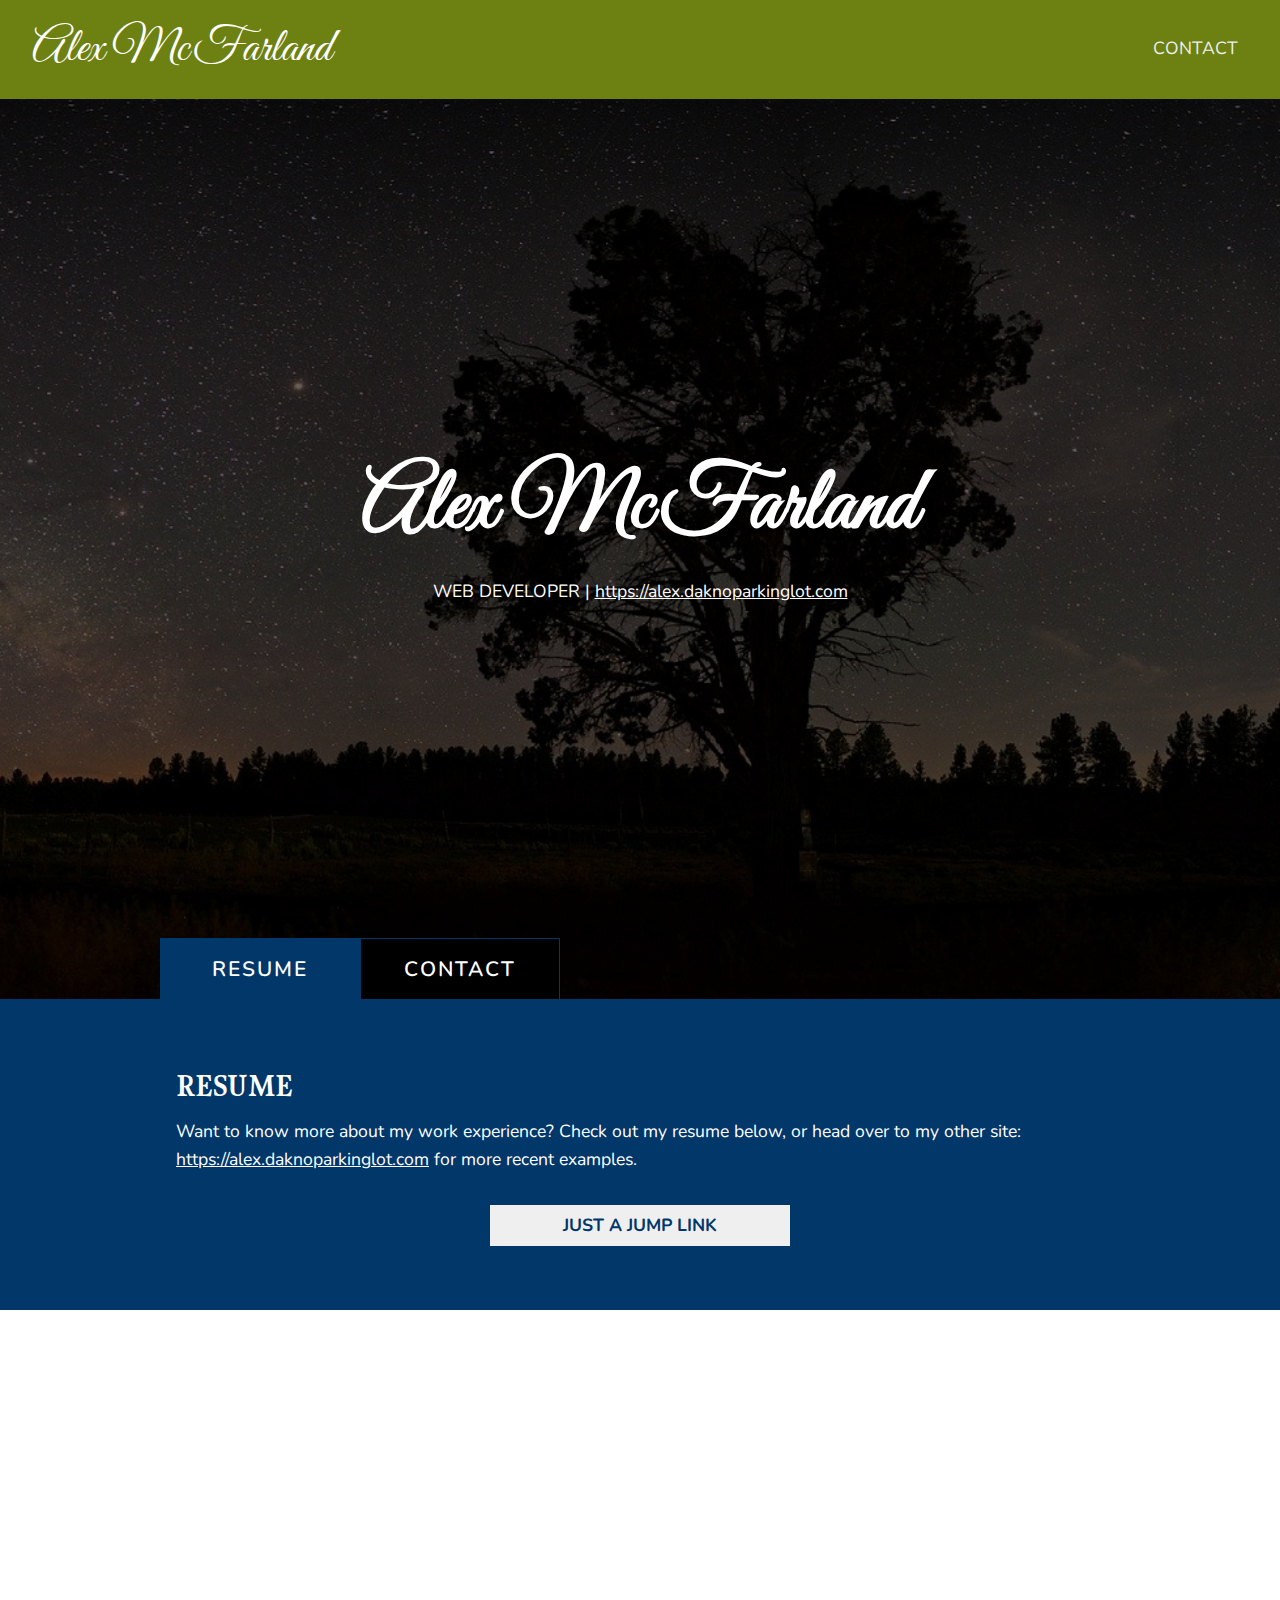
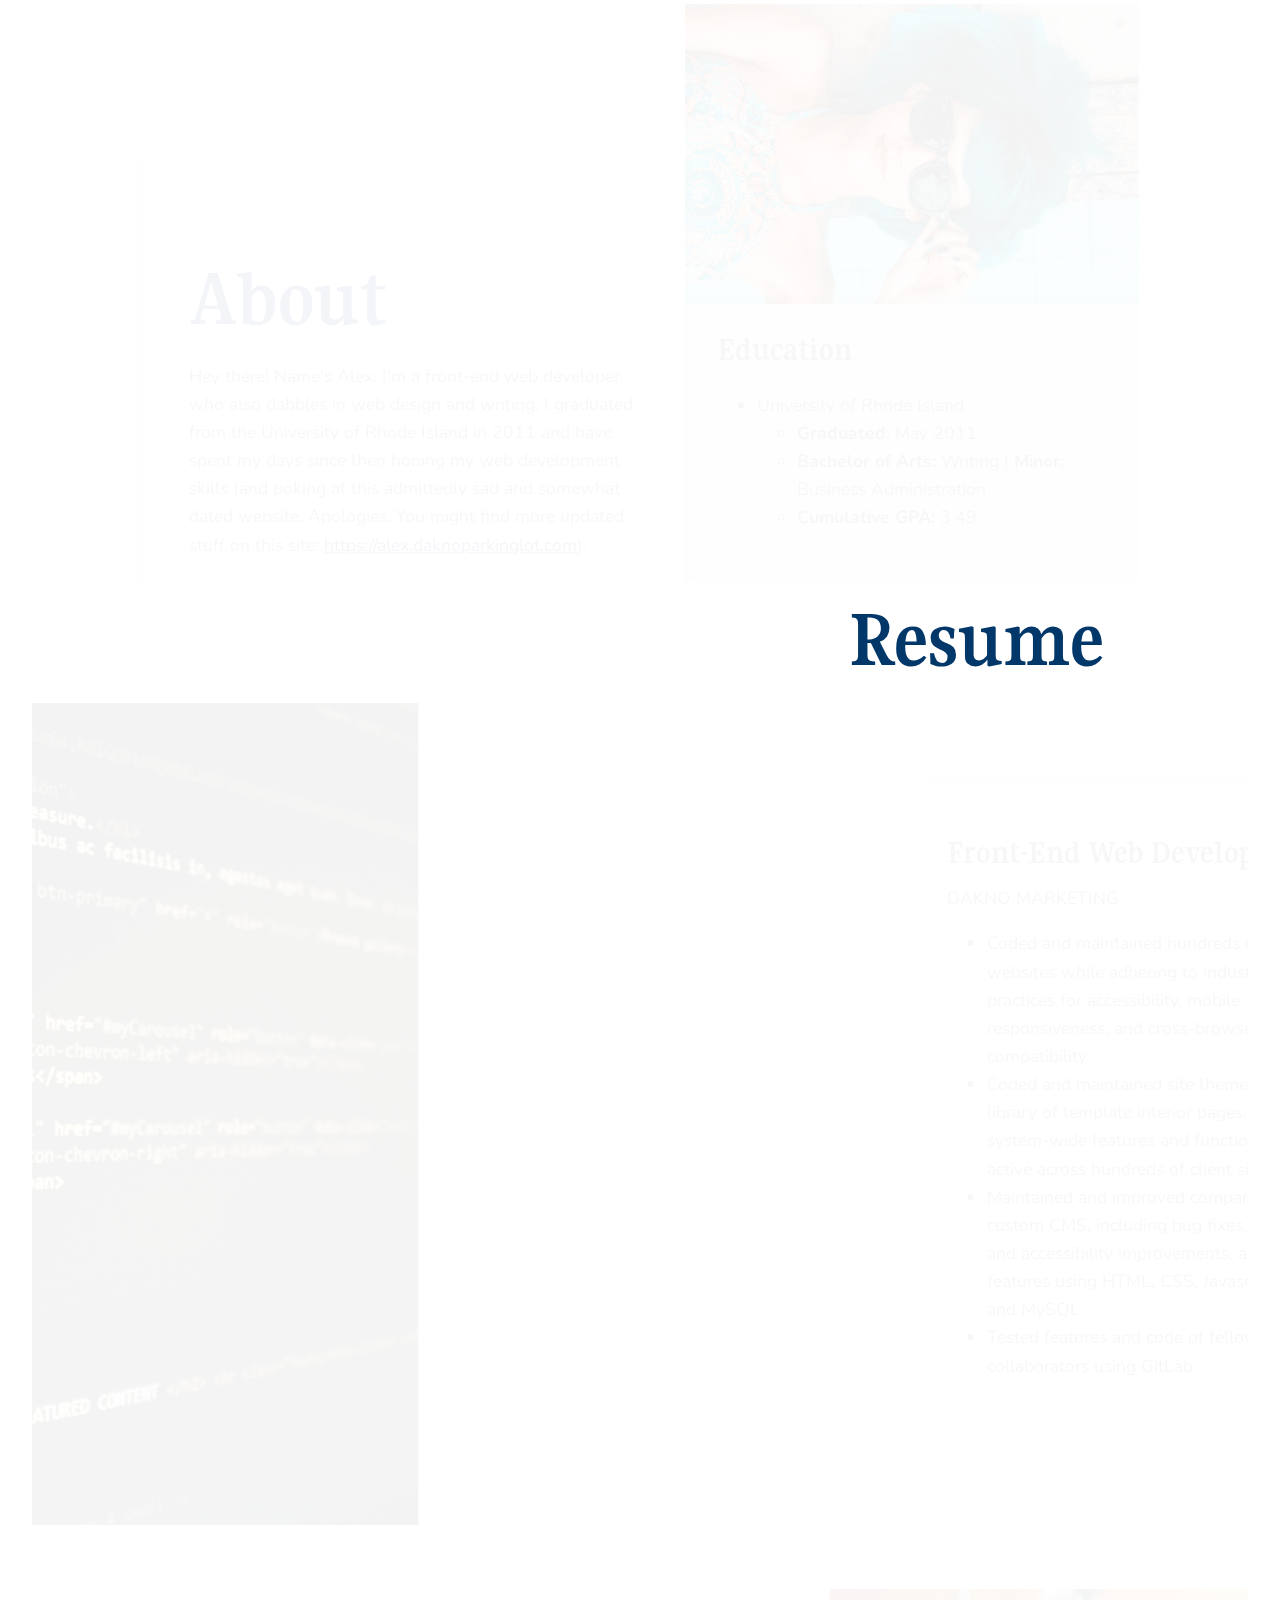
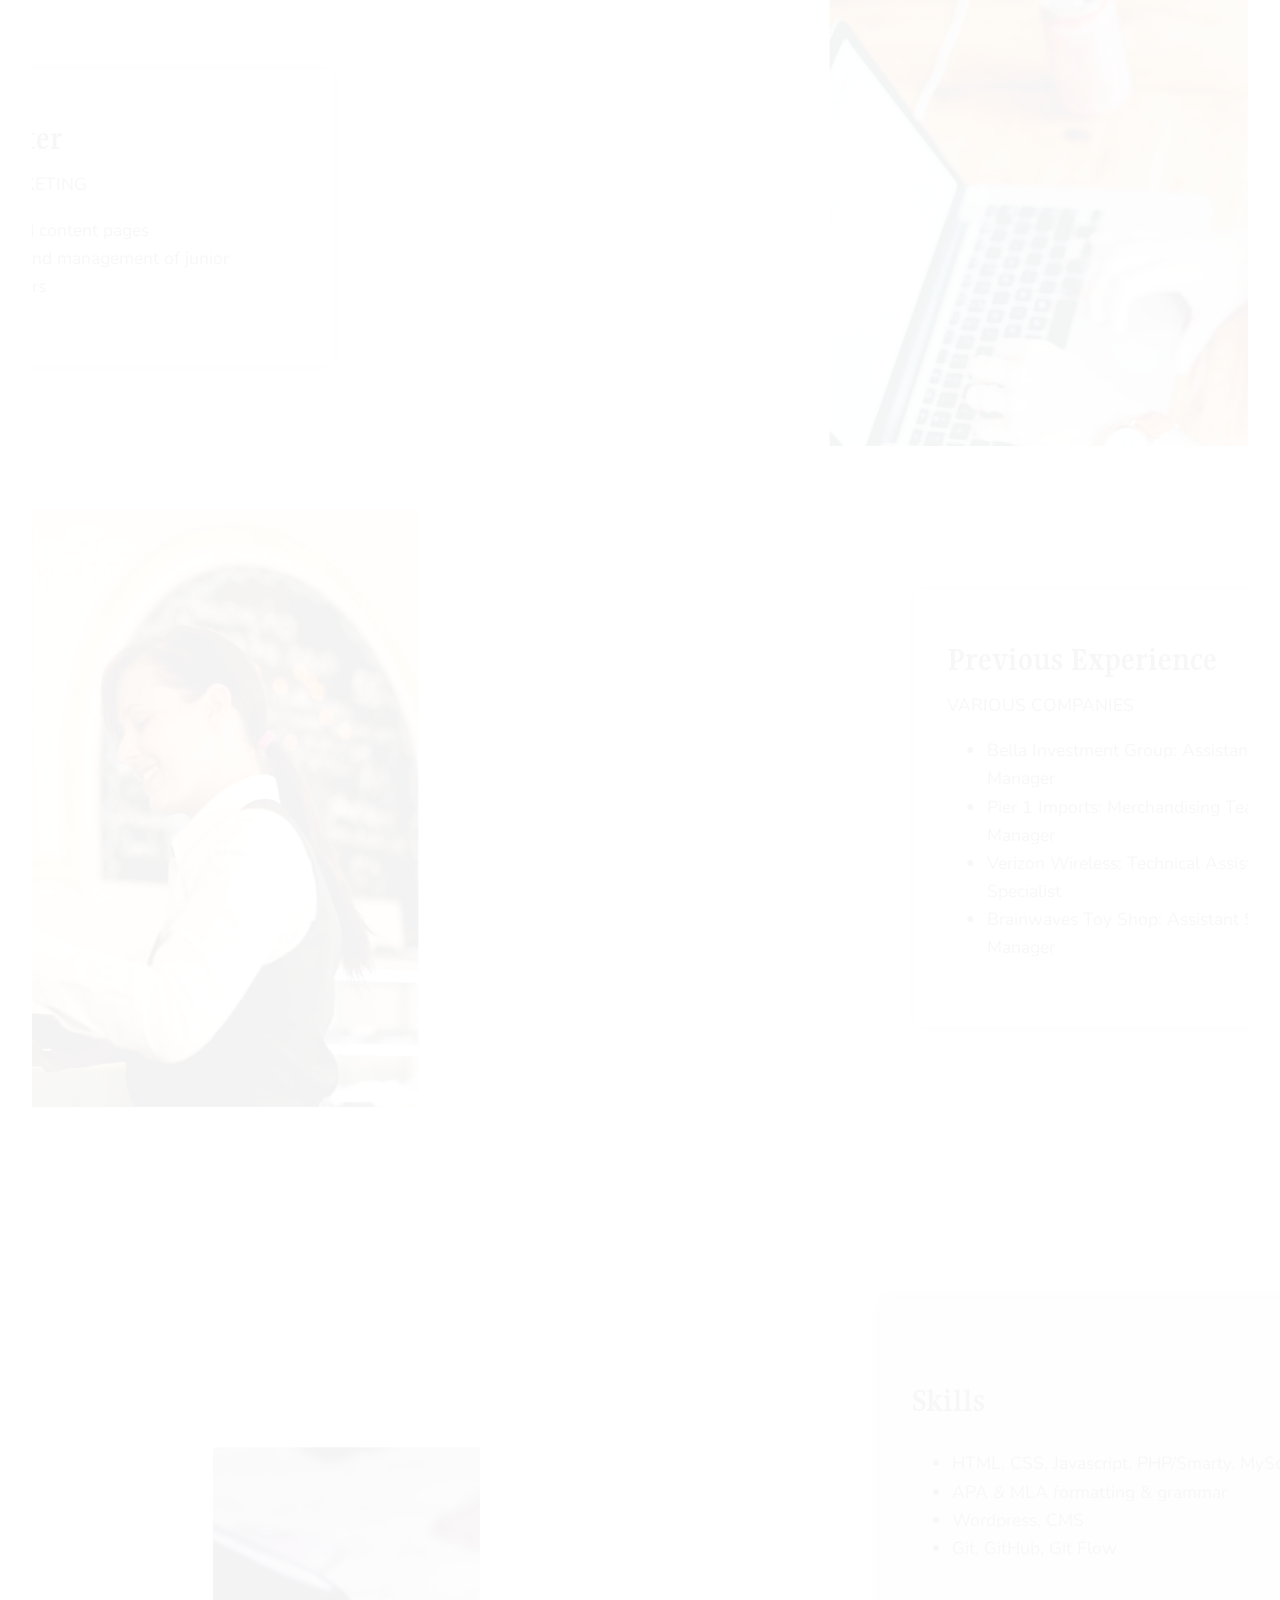
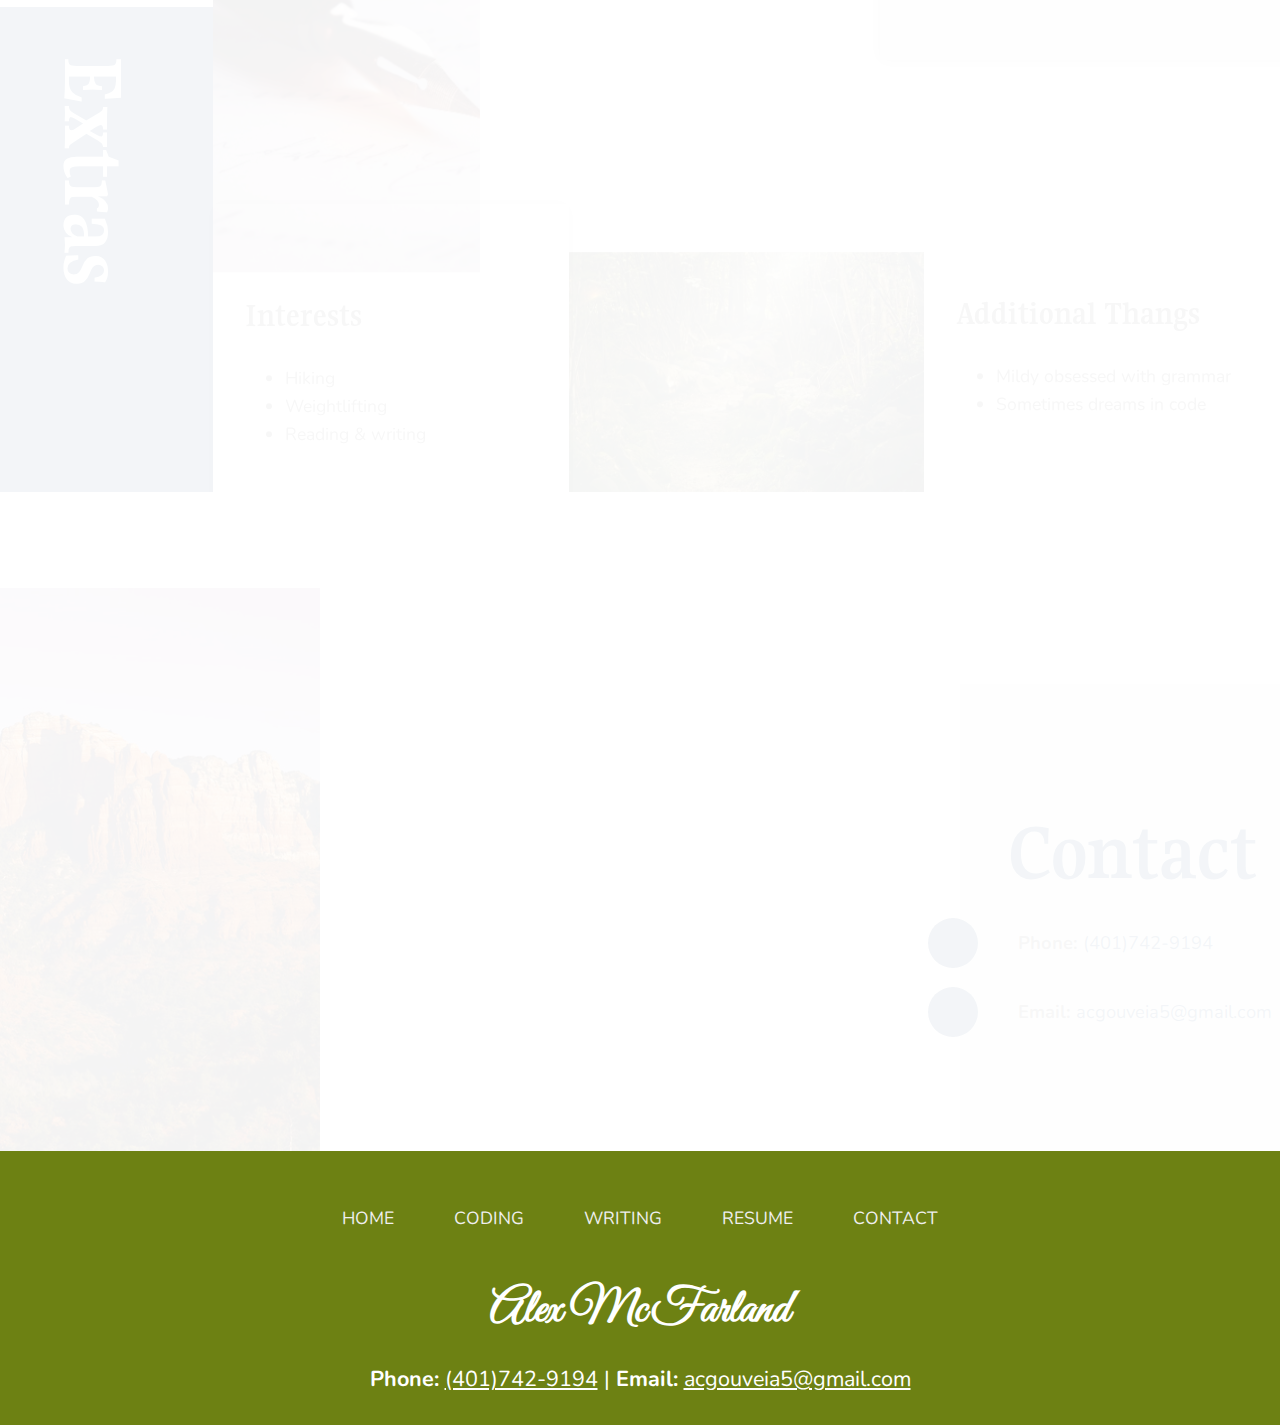
<file: index.html>
<!DOCTYPE html>
<html lang="en">
<head>
  <link href="https://fonts.googleapis.com/css?family=Great+Vibes|Gupter|Nunito|Alex+Brush&display=swap" rel="stylesheet">
  <link rel="stylesheet" href="styles.css">
  <title>Alex McFarland Portfolio</title>
  <meta name="viewport" content="width=device-width, initial-scale=1">
</head>
<body>
<header class="c-p-1 c-alt-bg c-text-light c-sticky-nav js-nav">
  <div class="c-flex-container c-flex-v-center">
    <div class="c-px-1 c-cell c-shrink box-main-headline">
      <a href="index.html" class="c-undecoration c-script-font h1">Alex McFarland</a>
    </div>
    <div class="c-auto">
      <nav>
        <ul class="c-buttons c-buttons-width-auto c-buttons-clear-light c-buttons-end c-buttons-uppercase menu-bar">
          <li class="c-alt-bg"><a href="pages/contact.html">Contact</a></li>
        </ul>
      </nav>
    </div>
  </div>
</header>
<div class="js-sticky-next"></div>
<section class="c-py-7 c-px-1 c-text-center c-bg-image c-overlay-dark-heavy c-text-light box-main" style="background-image: url('images/night-sky-stars.jpg')">
  <div class="c-pt-4 c-pb-7 c-flex-container c-flex-v-center main__holder">
    <div class="c-cell-v-center c-contain-md">
      <h1 class="c-script-font c-display-e">Alex McFarland</h1>
      <p><span class="c-uppercase">Web Developer</span> | <a href="https://alex.daknoparkinglot.com" target="_blank">https://alex.daknoparkinglot.com</a></p>
    </div>
  </div>
</section>
<section class="c-main-bg c-text-light box-toggles">
  <div class="c-contain">
    <div id="c-tabs-box-1" class="c-js-tabs-container">
      <div class="c-flex-container c-flex-v-center c-tabs__list c-js-tabs__list">
        
        <button data-tab="tab-two"
                class="c-cell c-auto c-tabs__item c-uppercase c-cell-vh-center c-js-tabs__item is-active">
          Resume
        </button>
        <button data-tab="tab-three"
                class="c-cell c-auto c-tabs__item c-uppercase c-cell-vh-center c-js-tabs__item">
          Contact
        </button>
      </div>
      
      <div class="c-py-4 c-px-1 c-tabs__panel c-js-tabs__panel js-tabs__panel-primary is-active" id="tab-two">
        <div class="c-contain-md">
          <h2 class="h3 c-uppercase">Resume</h2>
          <p>Want to know more about my work experience? Check out my resume below, or head over to my other site: <a href="https://alex.daknoparkinglot.com" target="_blank">https://alex.daknoparkinglot.com</a> for more recent examples.</p>
          <a href="#resume"
             class="c-button c-button-uppercase c-button-width-md c-button-light c-button-bold">
            Just a Jump Link
          </a>
        </div>
      </div>
      <div class="c-py-4 c-px-1 c-tabs__panel c-js-tabs__panel" id="tab-three">
        <div class="c-contain-md">
          <h2 class="h3 c-uppercase">Contact</h2>
          <p>Just kidding, this is just a toggle to a button, because I really want to show off my ability to code useless non-UI-friendly features.</p>
          <a href="#contact"
             class="c-button c-button-uppercase c-button-width-md c-button-light c-button-bold">
            Just a Jump Link
          </a>
        </div>
      </div>
    </div>
  </div>
</section>
<section id="about" class="c-py-6 c-px-1 c-contain-lg box-about js-visible">
  <div class="c-flex-container c-flex-v-center c-flex-center box-about">
    <div class="c-py-3 c-px-3 c-grid-12 c-grid-md-10 c-grid-lg-6 c-box-shadow-md c-white-bg box-about__main">
      <h2 class="c-display-d c-main-text">About</h2>
      <p>Hey there! Name's Alex. I'm a front-end web developer who also dabbles in web design and writing. I graduated from the University of Rhode Island in 2011 and have spent my days since then honing my web development skills (and poking at this admittedly sad and somewhat dated website. Apologies. You might find more updated stuff on this site: <a href="https://alex.daknoparkinglot.com" target="_blank">https://alex.daknoparkinglot.com</a>).</p>
      <p>I currently work as a web developer for a real estate marketing company. I'm part front-end dev (coding fancy sites, etc). and part back-end dev (updating and improving our custom CMS/CRM).</p>
      <p>This is not a picture of me, though I dig the blue hair.</p>
    </div>
    <div class="c-grid-12 c-grid-lg-5 box-about__img">
      <div class="c-flex-container c-flex-center">
        <div class="c-grid-12 c-grid-md-6 c-grid-lg-12 c-bg-image box-about__img__img" style="height:300px; background-image: url('images/blue-girl.jpg');"></div>
        <div class="c-grid-12 c-grid-md-6 c-grid-lg-12 c-p-2 c-light-bg box-about__img__txt">
          <h3>Education</h3>
          <ul>
            <li>University of Rhode Island</li>
            <ul>
              <li><strong>Graduated: </strong>May 2011</li>
              <li><strong>Bachelor of Arts: </strong>Writing | <strong>Minor: </strong> Business Administration</li>
              <li><strong>Cumulative GPA: </strong>3.49</li>
            </ul>
          </ul>
        </div>
      </div>
    </div>
  
  </div>
</section>
<section id="resume" class="c-pb-4 c-px-2 c-contain-xxl box-resume">
  <div class="c-px-1 c-contain-md js-visible">
    <h2 class="c-display-d c-main-text">Resume</h2>
  </div>
  <div class="c-flex-container c-flex-v-center c-flex-center c-pb-4 js-visible">
    <div class="c-grid-12 c-grid-md-6 c-grid-lg-7 c-bg-image box-resume__img" style="background-image: url('images/website-code.jpg');"></div>
    <div class="c-grid-12 c-grid-md-6 c-grid-lg-5 box-resume__holder">
      <div class="c-py-3 c-px-2 c-box-shadow-md c-white-bg box-resume__holder__text">
        <h3>Front-End Web Developer</h3>
        <p class="c-uppercase">Dakno Marketing</p>
        <ul>
          <li>Coded and maintained hundreds of custom websites while adhering to industry best practices for accessibility, mobile responsiveness, and cross-browser compatibility.</li>
          <li>Coded and maintained site themes and a library of template interior pages, as well as system-wide features and functionality active across hundreds of client sites.</li>
          <li>Maintained and improved company’s custom CMS, including bug fixes, aesthetic and accessibility improvements, and new features using HTML, CSS, Javascript, PHP, and MySQL.</li>
          <li>Tested features and code of fellow collaborators using GitLab.</li>
        </ul>
      </div>
    </div>
  </div>
  <div class="c-flex-container c-flex-v-center c-flex-center c-flex-reverse-row c-pb-4 js-visible">
    <div class="c-grid-12 c-grid-md-6 c-grid-lg-7 c-bg-image box-resume__img" style="background-image: url('images/writing-computer.jpg')"></div>
    <div class="c-grid-12 c-grid-md-6 c-grid-lg-5 box-resume__holder">
      <div class="c-py-3 c-px-2 c-box-shadow-md c-white-bg box-resume__holder__text">
        <h3>Copywriter</h3>
        <p class="c-uppercase">Dakno Marketing</p>
        <ul>
          <li>Blogs and content pages</li>
          <li>Training and management of junior copywriters</li>
        </ul>
      </div>
    </div>
  </div>
  <div class="c-flex-container c-flex-v-center c-flex-center c-pb-4 js-visible">
    <div class="c-grid-12 c-grid-md-6 c-grid-lg-7 c-bg-image box-resume__img" style="background-image: url('images/waitress-server.jpg')"></div>
    <div class="c-grid-12 c-grid-md-6 c-grid-lg-5 box-resume__holder">
      <div class="c-py-3 c-px-2 c-box-shadow-md c-white-bg box-resume__holder__text">
        <h3>Previous Experience</h3>
        <p class="c-uppercase">Various companies</p>
        <ul>
          <li>Bella Investment Group: Assistant Property Manager</li>
          <li>Pier 1 Imports: Merchandising Team Manager</li>
          <li>Verizon Wireless: Technical Assistance Specialist</li>
          <li>Brainwaves Toy Shop: Assistant Store Manager</li>
        </ul>
      </div>
    </div>
  </div>
</section>
<section id="extras" class="c-pt-2 c-pb-7 box-extras js-visible">
  <div class="c-flex-container c-flex-center">
    <div class="c-py-3 c-px-2 c-grid-12 c-grid-md-3 c-grid-lg-2 c-main-bg c-text-light box-extras__box box-extras__box-headline">
      <h2 class="c-display-e">Extras</h2>
    </div>
    <div class="c-grid-12 c-grid-md-9 c-grid-lg-10 c-flex-container c-flex-v-center">
      <div class="c-grid-12 c-grid-lg-3 c-bg-image box-extras__img box-extras__img-1" style="background-image: url('images/pen-writing.jpg');"></div>
      <div class="c-py-5 c-px-2 c-grid-12 c-grid-md-6 c-grid-lg-9 c-light-bg c-box-shadow-md-dark box-extras__box-skills">
        <h3>Skills</h3>
        <ul>
          <li>HTML, CSS, Javascript, PHP/Smarty, MySql</li>
          <li>APA & MLA formatting & grammar</li>
          <li>Wordpress, CMS</li>
          <li>Git, GitHub, Git Flow</li>
        </ul>
      </div>
      <div class="c-py-5 c-px-2 c-grid-12 c-grid-md-6 c-grid-lg-4 c-white-bg c-box-shadow-md box-extras__box-interests">
        <h3>Interests</h3>
        <ul>
          <li>Hiking</li>
          <li>Weightlifting</li>
          <li>Reading & writing</li>
        </ul>
      </div>
      <div class="c-grid-12 c-grid-md-6 c-grid-lg-4 c-bg-image box-extras__img box-extras__img-2" style="background-image: url('images/forest-path.jpg');"></div>
      <div class="c-py-5 c-px-2 c-grid-12 c-grid-md-6 c-grid-lg-4 box-extras__addl">
        <h3>Additional Thangs</h3>
        <ul>
          <li>Mildy obsessed with grammar</li>
          <li>Sometimes dreams in code</li>
        </ul>
      </div>
    </div>
  </div>
</section>

<section id="contact" class="js-visible box-contact">
  <div class="c-flex-container c-flex-center">
    <div class="c-grid-12 c-grid-md-6 c-bg-image box-contact__img" style="background-image: url('images/sedona-red.jpg')"></div>
    <div class="c-py-7 c-px-3 c-grid-md-6 c-light-bg box-contact__info">
      <h2 class="c-display-d c-main-text">Contact</h2>
      <p class="c-lead"><strong>Phone: </strong><a href="tel:401-742-9194" class="c-undecoration">(401)742-9194</a></p>
      <p class="c-lead"><strong>Email: </strong><a href="mailto:acgouveia5@gmail.com" class="c-undecoration">acgouveia5@gmail.com</a></p>
    </div>
  </div>
</section>
<footer class="c-p-1 c-alt-bg c-text-light c-text-center">
  <div class="c-p-1">
    <nav>
      <ul class="c-buttons c-buttons-width-auto c-buttons-clear-light c-buttons-uppercase">
        <li><a href="index.html">Home</a></li>
        <li><a href="pages/coding.html">Coding</a></li>
        <li><a href="pages/writing.html">Writing</a></li>
        <li><a href="pages/resume.html">Resume</a></li>
        <li><a href="pages/contact.html">Contact</a></li>
      </ul>
    </nav>
  </div>
  
  <div class="c-p-1 box-main-headline">
    <h1 class="c-script-font">Alex McFarland</h1>
  </div>
  <div class="footer__contact">
    <p class="c-lead-xl"><strong>Phone: </strong><a href="tel:401-742-9194">(401)742-9194</a> | <strong>Email: </strong><a href="mailto:acgouveia5@gmail.com">acgouveia5@gmail.com</a></p>
  </div>
</footer>

<script type="text/javascript">
  
  //sticky header
  var nav = document.querySelector('.js-nav');
  var body = document.querySelector('body');
  var paddingNext = document.querySelector('.js-sticky-next');
  var stickyNavHeight = nav.offsetHeight;
  var stickyNavTop = nav.offsetTop;
  
  function stickyNav() {
    if (window.pageYOffset > stickyNavTop) {
      nav.classList.add('is-sticky');
      paddingNext.style.paddingTop = stickyNavHeight + 'px';
    } else {
      nav.classList.remove('is-sticky');
      paddingNext.style.paddingTop = 0;
    }
  }

  stickyNav();
  window.addEventListener('scroll', stickyNav, false);
  window.addEventListener('resize', stickyNav);
  window.addEventListener('orientationchange', stickyNav);

  
  //top distance listeners
  //check if item is in the viewport
  var isInViewport = function (elem) {
    var bounding = elem.getBoundingClientRect();
    var documentBody = document.querySelector('body');
    var browserWidth = window.innerWidth;
    var browserHeight = window.innerHeight;
    
    return (
      bounding.top - (2 * browserHeight/3 + 50) <= 0
    );
  };
  
  //check if section is in viewport
  var onSectionArrive = function() {
    var animatedSections = document.querySelectorAll('.js-visible');
    
    Array.prototype.forEach.call(animatedSections, function(animatedSection){
      if (isInViewport(animatedSection)) {
        animatedSection.classList.add('is-visible');
      }
    });
  };
  window.addEventListener('scroll', onSectionArrive);
  window.addEventListener('load', onSectionArrive);
  
  // tabs
  function TabContainer(tabContainer) {
    this.tabContainer = tabContainer;
    this.tabContainerList = tabContainer.querySelector(".c-js-tabs__list");
    this.tabContainerButton = tabContainer.querySelectorAll(".c-js-tabs__item");
    this.tabContainerPanel = tabContainer.querySelectorAll(".c-js-tabs__panel");
    this.tabContainerPanelPrimaryHeight = tabContainer.querySelector(".js-tabs__panel-primary").offsetHeight;
    this.tabContainerArrow = tabContainer.querySelector(".c-js-tab__btn");
    this.currentActive = tabContainer.querySelector(".is-active");
  
    const thistabContainer = this.tabContainerList;
    const thisTabs = this.tabContainerButton;
    const thisTabPanels = this.tabContainerPanel;
    const thisTabPanelPrimaryHeight = this.tabContainerPanelPrimaryHeight;
    const thisTabArrow = this.tabContainerArrow;
    const currentActive = this.currentActive;
  
    const buildTabs = {
      initToggleFunctions: function(e) {
        this.setMainTabData();
        this.addEventListeners();
      },
      setMainTabData: function(e) {
        Array.prototype.forEach.call( thisTabs, function( thisTab ) {
          thisTab.setAttribute("tabindex", "-1");
          currentActive.setAttribute("tabindex", "0");
          thisTab.setAttribute("role", "tab");
          thisTab.parentNode.setAttribute("role", "presentation");
          thisTab.parentNode.parentNode.setAttribute("role", "tablist");
        });
        Array.prototype.forEach.call( thisTabPanels, function( thisTabPanel ) {
          thisTabPanel.setAttribute("role", "tabpanel");
          thisTabPanel.style.minHeight = thisTabPanelPrimaryHeight + 'px';
        });
      },
      setTabContentActive: function(e) {
        e.setAttribute("aria-selected", "true");
        e.classList.add("is-active");
        e.setAttribute("tabindex", "0");
        e.focus();
      },
      setTabContentInactive: function(e) {
        e.setAttribute("aria-selected", "false");
        e.classList.remove("is-active");
        e.setAttribute("tabindex", "-1");
      },
      setTabPanelContentActive: function(e) {
        e.setAttribute("aria-hidden", "false");
        e.classList.add("is-active");
        e.style.display = "block";
      },
      setTabPanelContentInactive: function(e) {
        e.setAttribute("aria-hidden", "true");
        e.classList.remove("is-active");
        e.style.display = "none";
      },
      setActiveTab: function(dataTab) {
        Array.prototype.forEach.call( thisTabs, function( thisTab ) {
          if (thisTab.getAttribute("data-tab") === dataTab) {
            buildTabs.setTabContentActive(thisTab);
          
            // add data-class for slider position
            const activeTabData = thisTab.getAttribute("data-tab");
            thistabContainer.setAttribute("data-class", activeTabData);
          
            // add data-class for arrows
            if (thisTabArrow !== null) {
              thisTabArrow.setAttribute("data-class", activeTabData);
              thisTabArrow.setAttribute("tabindex", "-1");
            }
          }
          else {
            buildTabs.setTabContentInactive(thisTab);
          }
        });
        Array.prototype.forEach.call( thisTabPanels, function( thisTabPanel ) {
          if (thisTabPanel.getAttribute("id") === dataTab) {
            buildTabs.setTabPanelContentActive(thisTabPanel);
          }
          else {
            buildTabs.setTabPanelContentInactive(thisTabPanel);
          }
        });
      }, // end setActiveTab
      addEventListeners: function() {
        Array.prototype.forEach.call(thisTabs, function(tab) {
          tab.addEventListener("click", function(e) {
            e.preventDefault();
            const thisDataTab = tab.getAttribute("data-tab");
            buildTabs.setActiveTab(thisDataTab);
          });
          tab.addEventListener("keyup", function(e) {
            if (e.keyCode === 13 || e.keyCode == 32) {
              e.preventDefault();
              buildTabs.setActiveTab(tab.getAttribute("data-tab"));
            }
          });
        });// end tab functions
      
        thistabContainer.addEventListener("keyup", function(e) {
          buildTabs.tabCntrActv = tabContainer.querySelector(".is-active");
          const thisActiveTab = buildTabs.tabCntrActv;
          const tabsArr = Array.prototype.slice.call(thisTabs);
          let previous = tabsArr.indexOf(thisActiveTab) - 1;
          let next = tabsArr.indexOf(thisActiveTab) + 1;
        
          switch (e.keyCode) {
            case 37: // left arrow
              e.preventDefault();
              previous = previous >= 0 ? previous : thisTabs.length - 1;
              buildTabs.setActiveTab(thisTabs[previous].getAttribute("data-tab"));
              break;
            case 39: // right arrow
              e.preventDefault();
              next = next < thisTabs.length ? next : 0;
              buildTabs.setActiveTab(thisTabs[next].getAttribute("data-tab"));
              break;
          }
        }); // end key functions on thistabContainer
      }, // end event listeners
    };
    return buildTabs;
  }

  const allContainers = document.querySelectorAll(".c-js-tabs-container");

  if (allContainers) {
    Array.prototype.forEach.call(allContainers, function(thisContainer) {
      const newTabContainer = new TabContainer(thisContainer);
      newTabContainer.initToggleFunctions();
    });
  }
  
  
</script>
</body>
</html>
</file>
<file: styles.css>
:root {
  --main-color: #02376a;
  --accent-color: #efefef;
}
html, body{
  height: 100%;
}
body {
  -webkit-font-smoothing: antialiased;
  -moz-osx-font-smoothing: grayscale;
  font-size: 1rem;
  line-height: 1.6;
  -webkit-font-smoothing: antialiased;
  -moz-osx-font-smoothing: grayscale;
  color: #5e5e5e;
  background: #fff center top repeat-x;
}
body * {
  box-sizing: border-box;
}
body a:hover {
  text-decoration: none;
}
a {
  color: #02376a;
}
a:hover {
  color: #2c2c2c;
  text-decoration: none;
}
a img{
  border: none;
}
img {
  max-width: 100%;
  height: auto;
}
svg {
  max-width: 100%;
}
h1, .h1, h2, .h2, h3, .h3, h4, .h4, h5, .h5, h6, .h6 {
  line-height: 1.4;
  margin: 0 0 0.5rem;
  padding: 0;
  color: #57595b;
  font-family: 'Gupter',Geneva,'Times New Roman', serif;
}
p {
  margin: 0 0 1rem;
  padding: 0;
}
p:last-child {
  margin-bottom: 0;
}
.primary-column p + h1,
.primary-column p + h2,
.primary-column p + h3,
.primary-column p + h4,
.primary-column p + h5,
.primary-column p + h6 {
  margin-top: 2rem;
}
.primary-column .section + h1 {
  margin-top: 0;
}
h1, .h1 {
  font-size: 1.6rem;
}
h2, .h2 {
  font-size: 1.5rem;
}
h3, .h3 {
  font-size: 1.4rem;
}
h4, .h4, .section {
  font-size: 1.3rem;
}
h5, .h5 {
  font-size: 1.2rem;
}
h6, .h6 {
  font-size: 1.1rem;
}
[class*="c-display"] {
  padding: 0;
}
.c-display-f {
  font-size: 3rem;
}
.c-display-e {
  font-size: 2.6rem;
}
.c-display-d {
  font-size: 2.3rem;
}
.c-display-c {
  font-size: 2rem;
}
.c-display-b {
  font-size: 1.8rem;
}
.c-display-a {
  font-size: 1.7rem;
}
[class*="c-lead"] {
  padding: .75rem 0;
  font-size: 1.1rem;
}
.c-lead-xl, .c-lead-xl p {
  font-size: 1.3rem;
}
.c-lead-lg, .c-lead-lg p {
  font-size: 1.2rem;
}
.primary-font, .c-primary-font, .c-main-font,
body, input, select, textarea, button {
  font-family: 'Nunito',Verdana,Geneva,'Bitstream Vera Sans','DejaVu Sans',sans-serif;
}
.accent-font, .c-accent-font {
  font-family: 'Gupter',Geneva,'Times New Roman', serif;
}
.c-script-font {
  font-family: 'Great Vibes', script;
}

@media screen and (min-width: 768px) {
  body {
    font-size: 1.1rem;
  }
  [class*="c-lead"] {
    font-size: 1.15rem;
  }
  .c-lead-xl, .c-lead-xl p {
    font-size: 1.35rem;
  }
  .c-lead-lg, .c-lead-lg p {
    font-size: 1.25rem;
  }
  h1, .h1 {
    font-size: 3rem; /* ~50px */
  }
  h2, .h2 {
    font-size: 2.5rem; /* ~40px */
  }
  .section {
    margin: 0;
    line-height: 1;
  }
  h3, .h3 {
    font-size: 2rem;
  }
  h4, .h4, .section {
    font-size: 1.6rem;
  }
  h5, .h5 {
    font-size: 1.3rem;
  }
  h6, .h6 {
    font-size: 1.15rem;
  }
  [class*="c-display"] {
    padding: 0;
  }
  .c-display-f {
    font-size: 6rem;
  }
  .c-display-e {
    font-size: 5.5rem;
  }
  .c-display-d {
    font-size: 5rem;
  }
  .c-display-c {
    font-size: 4.5rem;
  }
  .c-display-b {
    font-size: 4rem;
  }
  .c-display-a {
    font-size: 3.5rem;
  }
}
body, iframe, form{
  margin: 0;
  padding: 0;
}
#root{
  background-color: #fff;
  background-repeat:repeat-y
  background-position: left;
  width:950px;
  margin:0 auto;
}
.c-footer-main a,
.c-footer-main a:hover {
  color:#c2c2c2;
}
.sr-only {
  position: absolute;
  margin: -1px 0 0 -1px;
  padding: 0;
  display: block;
  width: 1px;
  height: 1px;
  font-size: 1px;
  line-height: 1px;
  overflow: hidden;
  clip: rect(0, 0, 0, 0);
  border: 0;
  outline: 0;
}

/* Base CSS */
.clear{ clear:both; }

/* Text */

.c-text-center {
  text-align: center;
}
.c-text-right {
  text-align: right;
}
.c-text-left {
  text-align: left;
}
.c-block {
  display: block;
}

/* Separators */

.c-hr, .c-hr-light, .c-separator, .c-hr-dark  {
  border: 0;
  height: 1px;
  margin: 2rem auto;
  max-width: 98%;
}
.c-hr {
  background-color: #a6a6a6;
  background-image: linear-gradient(to right, #ccc, #a6a6a6, #ccc);
}
.c-hr-light {
  background-color: #fff;
  background-image: linear-gradient(to right, #fff, #e0e0e0, #fff);
}
.c-hr-dark {
  background-color: #2c2c2c;
}

/* Divider Borders */
[class*="c-divider"] > * {
  border-width: 0 0 1px 0;
  border-style: solid;
  border-image-slice: 1;
  border-image: linear-gradient(to right, rgba(0,0,0,0) 0%,rgba(0,0,0,0) 10%,currentColor 10%, currentColor 90%,rgba(0,0,0,0) 90%,rgba(0,0,0,0) 100%) 100% 1;
}
[class*="c-divider"] > *:last-of-type {
  border-bottom: none;
}

@media screen and (min-width: 552px) {
  .c-divider-sm > * {
    border-image: linear-gradient(to bottom, rgba(0,0,0,0) 0%,rgba(0,0,0,0) 10%,currentColor 10%, currentColor 90%,rgba(0,0,0,0) 90%,rgba(0,0,0,0) 100%) 1 100%;
    border-width: 0 1px 0 0;
  }
  .c-divider-sm > *:last-of-type {
    border-width: 0;
  }
}

@media screen and (min-width: 768px) {
  .c-divider-md > * {
    border-image: linear-gradient(to bottom, rgba(0,0,0,0) 0%,rgba(0,0,0,0) 10%,currentColor 10%, currentColor 90%,rgba(0,0,0,0) 90%,rgba(0,0,0,0) 100%) 1 100%;
    border-width: 0 1px 0 0;
  }
  .c-divider-md > *:last-of-type {
    border-width: 0;
  }
}

@media screen and (min-width: 992px) {
  .c-divider-lg > * {
    border-image: linear-gradient(to bottom, rgba(0,0,0,0) 0%,rgba(0,0,0,0) 10%,currentColor 10%, currentColor 90%,rgba(0,0,0,0) 90%,rgba(0,0,0,0) 100%) 1 100%;
    border-width: 0 1px 0 0;
  }
  .c-divider-lg > *:last-of-type {
    border-width: 0;
  }
}

@media screen and (min-width: 1200px) {
  .c-divider-xl > * {
    border-image: linear-gradient(to bottom, rgba(0,0,0,0) 0%,rgba(0,0,0,0) 10%,currentColor 10%, currentColor 90%,rgba(0,0,0,0) 90%,rgba(0,0,0,0) 100%) 1 100%;
    border-width: 0 1px 0 0;
  }
  .c-divider-xl > *:last-of-type {
    border-width: 0;
  }
}

/* Bottom Arrows */
[class*="c-e-arrow-bottom"],
[class*="c-overlay-"] > [class*="c-e-arrow-bottom"] {
  width: 100%;
  height: 40px;
  display: block;
  position: absolute;
  bottom: 0;
  left: 0;
}
[class*="c-overlay-"] > [class*="c-e-arrow-bottom"] {
  z-index: 5;
}
[class*="c-e-arrow-bottom"]:before,
[class*="c-e-arrow-bottom"]:after,
.c-e-arrow-bottom-white:before,
.c-e-arrow-bottom-white:after{
  content: '';
  position: absolute;
  top: 0;
  border-bottom: 40px solid #fff;
  width: calc(50% - 40px);
}
[class*="c-e-arrow-bottom"]:before {
  left: 0;
  border-right: 40px solid transparent;
}
[class*="c-e-arrow-bottom"]:after {
  right: 0;
  border-left: 40px solid transparent;
}
.c-e-arrow-bottom-main:before, .c-e-arrow-bottom-main:after {
  border-bottom-color: #02376a;
}
.c-e-arrow-bottom-alt:before, .c-e-arrow-bottom-alt:after {
  border-bottom-color: #6d8113;
}
.c-e-arrow-bottom-accent:before, .c-e-arrow-bottom-accent:after {
  border-bottom-color: #efefef;
}
.c-e-arrow-bottom-dark-medium:before, .c-e-arrow-bottom-dark-medium:after {
  border-bottom-color: #555;
}
.c-e-arrow-bottom-light:before, .c-e-arrow-bottom-light:after {
  border-bottom-color: #eaeaea;
}
.c-e-arrow-bottom-dark:before, .c-e-arrow-bottom-dark:after {
  border-bottom-color: #2c2c2c;
}


/* Dakno Strap */

/* Containers */
[class*="c-contain-"], .c-contain {
  margin: 0 auto;
  max-width: 960px;
}
.c-contain-xs {
  max-width: 640px;
}
.c-contain-sm {
  max-width: 800px;
}
.c-contain-md {
  max-width: 960px;
}
.c-contain-lg {
  max-width: 1120px;
}
.c-contain-xl {
  max-width: 1280px;
}
.c-contain-xxl {
  max-width: 1440px;
}

/* Container Padding */
.c-p-1, .c-pl-1, .c-px-1 { padding-left: 1rem; }
.c-p-2, .c-pl-2, .c-px-2 { padding-left: 1.25rem; }
.c-p-3, .c-pl-3, .c-px-3 { padding-left: 1.5rem; }
.c-p-4, .c-pl-4, .c-px-4 { padding-left: 2rem; }
.c-p-5, .c-pl-5, .c-px-5 { padding-left: 2.5rem; }
.c-p-6, .c-pl-6, .c-px-6 { padding-left: 3rem; }
.c-p-7, .c-pl-7, .c-px-7 { padding-left: 3.5rem; }

.c-p-1, .c-pr-1, .c-px-1 { padding-right: 1rem; }
.c-p-2, .c-pr-2, .c-px-2 { padding-right: 1.25rem; }
.c-p-3, .c-pr-3, .c-px-3 { padding-right: 1.5rem; }
.c-p-4, .c-pr-4, .c-px-4 { padding-right: 2rem; }
.c-p-5, .c-pr-5, .c-px-5 { padding-right: 2.5rem; }
.c-p-6, .c-pr-6, .c-px-6 { padding-right: 3rem; }
.c-p-7, .c-pr-7, .c-px-7 { padding-right: 3.5rem; }

.c-p-1, .c-pt-1, .c-py-1 { padding-top: 1rem; }
.c-p-2, .c-pt-2, .c-py-2 { padding-top: 1.25rem; }
.c-p-3, .c-pt-3, .c-py-3 { padding-top: 1.5rem; }
.c-p-4, .c-pt-4, .c-py-4 { padding-top: 2rem; }
.c-p-5, .c-pt-5, .c-py-5 { padding-top: 2.5rem; }
.c-p-6, .c-pt-6, .c-py-6 { padding-top: 3rem; }
.c-p-7, .c-pt-7, .c-py-7 { padding-top: 3.5rem; }

.c-p-1, .c-pb-1, .c-py-1 { padding-bottom: 1rem; }
.c-p-2, .c-pb-2, .c-py-2 { padding-bottom: 1.25rem; }
.c-p-3, .c-pb-3, .c-py-3 { padding-bottom: 1.5rem; }
.c-p-4, .c-pb-4, .c-py-4 { padding-bottom: 2rem; }
.c-p-5, .c-pb-5, .c-py-5 { padding-bottom: 2.5rem; }
.c-p-6, .c-pb-6, .c-py-6 { padding-bottom: 3rem; }
.c-p-7, .c-pb-7, .c-py-7 { padding-bottom: 3.5rem; }

/* Container Margins */

.c-m-1, .c-ml-1, .c-mx-1 { margin-left: 1rem; }
.c-m-2, .c-ml-2, .c-mx-2 { margin-left: 1.25rem; }
.c-m-3, .c-ml-3, .c-mx-3 { margin-left: 1.5rem; }
.c-m-4, .c-ml-4, .c-mx-4 { margin-left: 2rem; }
.c-m-5, .c-ml-5, .c-mx-5 { margin-left: 2.5rem; }
.c-m-6, .c-ml-6, .c-mx-6 { margin-left: 3rem; }
.c-m-7, .c-ml-7, .c-mx-7 { margin-left: 3.5rem; }

.c-m-1, .c-mr-1, .c-mx-1 { margin-right: 1rem; }
.c-m-2, .c-mr-2, .c-mx-2 { margin-right: 1.25rem; }
.c-m-3, .c-mr-3, .c-mx-3 { margin-right: 1.5rem; }
.c-m-4, .c-mr-4, .c-mx-4 { margin-right: 2rem; }
.c-m-5, .c-mr-5, .c-mx-5 { margin-right: 2.5rem; }
.c-m-6, .c-mr-6, .c-mx-6 { margin-right: 3rem; }
.c-m-7, .c-mr-7, .c-mx-7 { margin-right: 3.5rem; }

.c-m-1, .c-mt-1, .c-my-1 { margin-top: 1rem; }
.c-m-2, .c-mt-2, .c-my-2 { margin-top: 1.25rem; }
.c-m-3, .c-mt-3, .c-my-3 { margin-top: 1.5rem; }
.c-m-4, .c-mt-4, .c-my-4 { margin-top: 2rem; }
.c-m-5, .c-mt-5, .c-my-5 { margin-top: 2.5rem; }
.c-m-6, .c-mt-6, .c-my-6 { margin-top: 3rem; }
.c-m-7, .c-mt-7, .c-my-7 { margin-top: 3.5rem; }

.c-m-1, .c-mb-1, .c-my-1 { margin-bottom: 1rem; }
.c-m-2, .c-mb-2, .c-my-2 { margin-bottom: 1.25rem; }
.c-m-3, .c-mb-3, .c-my-3 { margin-bottom: 1.5rem; }
.c-m-4, .c-mb-4, .c-my-4 { margin-bottom: 2rem; }
.c-m-5, .c-mb-5, .c-my-5 { margin-bottom: 2.5rem; }
.c-m-6, .c-mb-6, .c-my-6 { margin-bottom: 3rem; }
.c-m-7, .c-mb-7, .c-my-7 { margin-bottom: 3.5rem; }

.c-white-text {
  color: #fff;
}
.c-main-text {
  color: #02376a;
}
.c-accent-text {
  color: #efefef;
}
.c-alt-text {
  color: #6d8113;
}

/* Backgrounds */
.c-bg-image,
.c-bg-image-light,
.c-image-bg,
.c-image-bg-light,
.c-relative
{
  position: relative;
}
.c-primary-bg,
.c-main-bg,
.c-bg-main {
  background-color: #02376a;
}
.c-white-bg,
.c-bg-white {
  background-color: #fff;
}
.c-secondary-bg,
.c-accent-bg,
.c-bg-accent {
  background-color: #efefef;
}
.c-alt-bg,
.c-bg-alt {
  background-color: #6d8113;
}
.c-black-bg {
  background-color: #000;
}
.c-bg-image,
.c-image-bg,
.c-bg-dark-medium,
.c-dark-medium-bg {
  background-color: #555;
}
.c-bg-image-light,
.c-image-bg-light,
.c-bg-light,
.c-light-bg{
  background-color: #eaeaea;
}
.c-bg-dark,
.c-dark-bg {
  background-color: #2c2c2c;
}
.c-bg-image,
.c-image-bg,
.c-bg-image-light,
.c-image-bg-light
{
  background-position: center center;
  background-size: cover;
  background-repeat: no-repeat;
}

/* Section styles & overlays */
[class*="c-overlay-"] {
  position: relative;
}
[class*="c-overlay-"]:after {
  position: absolute;
  top: 0;
  left: 0;
  height: 100%;
  width: 100%;
  content: "";
  z-index: 0;
}
[class*="c-overlay-"] > * {
  z-index: 10;
  position: relative;
}
[class*="c-overlay-"] + [class*="c-overlay-"] {
  z-index: 9;
}
.c-overlay-dark:after {
  background-color: rgba(0,0,0,0.4);
}
.c-overlay-dark-subtle:after {
  background-color: rgba(0,0,0,0.15);
}
.c-overlay-dark-heavy:after {
  background-color: rgba(0,0,0,0.6);
}
.c-overlay-light:after {
  background-color: rgba(255,255,255,0.4);
}
.c-overlay-light-subtle:after {
  background-color: rgba(255,255,255,0.15);
}
.c-overlay-light-heavy:after {
  background-color: rgba(255,255,255,0.6);
}
.c-overlay-dark-b:after {
  background: linear-gradient(to bottom, rgba(0,0,0,0.1) 0%,rgba(0,0,0,0.70) 100%);
}
.c-overlay-dark-l:after {
  background: linear-gradient(90deg, rgba(0,0,0,0.5) 0%, rgba(0,0,0,0.5) 50%, rgba(0,0,0,0) 100%);
}
.c-overlay-dark-r:after {
  background: linear-gradient(270deg, rgba(0,0,0,0.5) 0%, rgba(0,0,0,0.5) 50%, rgba(0,0,0,0) 100%);
}
.c-overlay-dark-t:after {
  background: linear-gradient(to bottom, rgba(0,0,0,0.70) 0%,rgba(0,0,0,0.1) 100%); /* W3C, IE10+, FF16+, Chrome26+, Opera12+, Safari7+ */
}
.c-overlay-light-b:after {
  background: linear-gradient(0deg, rgba(255,255,255,0.8) 0%, rgba(255,255,255,0.7) 50%, rgba(255,255,255,0) 100%);
}
.c-overlay-light-l:after {
  background: linear-gradient(90deg, rgba(255,255,255,0.8) 0%, rgba(255,255,255,0.7) 50%, rgba(255,255,255,0) 100%);
}
.c-overlay-light-r:after {
  background: linear-gradient(270deg, rgba(255,255,255,0.8) 0%, rgba(255,255,255,0.7) 50%, rgba(255,255,255,0) 100%);
}
.c-overlay-light-t:after {
  background: linear-gradient(180deg, rgba(255,255,255,0.8) 0%, rgba(255,255,255,0.7) 50%, rgba(255,255,255,0) 100%);
}
[class*='c-overlay-to-']:after {
  opacity: 1;
  transition: background-color .25s ease-out, opacity .25s ease-out;
}
[class*='c-overlay-to-main']:hover:after {
  background-color: #02376a;
}
.c-overlay-to-main:hover:after {
  opacity: .4;
}
.c-overlay-to-main-subtle:hover:after {
  opacity: .15;
}
.c-overlay-to-main-heavy:hover:after {
  opacity: .6;
}
.c-overlay-to-main-full:hover:after {
  opacity: 1;
}
[class*='c-overlay-to-light']:hover:after {
  background-color: #fff;
}
.c-overlay-to-light:hover:after {
  opacity: .4;
}
.c-overlay-to-light-subtle:hover:after {
  opacity: .15;
}
.c-overlay-to-light-heavy:hover:after {
  opacity: .6;
}
.c-overlay-to-light-full:hover:after {
  opacity: 1;
}
[class*='c-overlay-to-dark']:hover:after {
  background-color: #000;
}
.c-overlay-to-dark:hover:after {
  opacity: .4;
}
.c-overlay-to-dark-subtle:hover:after {
  opacity: .15;
}
.c-overlay-to-dark-heavy:hover:after {
  opacity: .6;
}
.c-overlay-to-dark-full:hover:after {
  opacity: 1;
}

.c-text-light h1,
.c-text-light h2,
.c-text-light h3,
.c-text-light h4,
.c-text-light h5,
.c-text-light h6,
.c-text-light .h1,
.c-text-light .h2,
.c-text-light .h3,
.c-text-light .h4,
.c-text-light .h5,
.c-text-light .h6,
.c-text-light a,
.c-text-light a:hover,
.c-text-light {
  color: #fff;
}

.c-text-shadow {
  text-shadow: 0 1px 3px #333;
}
.c-text-shadow-light {
  text-shadow: 1px 1px 1px #fff;
}
.c-text-shadow .didx-carousel,
.c-text-shadow .didx-grid-results {
  text-shadow: none;
}

.c-box-shadow-sm {
  box-shadow: 0 0 0.5rem rgba(0,0,0,0.25);
}
.c-box-shadow-md {
  box-shadow: 0 0 1rem rgba(0,0,0,0.25);
}
.c-box-shadow-lg {
  box-shadow: 0 0 2rem rgba(0,0,0,0.25);
}
.c-box-shadow-t {
  box-shadow: 0 3px 0.5rem rgba(0,0,0,0.25);
}
.c-box-shadow-tl {
  box-shadow: 3px 3px 0.5rem rgba(0,0,0,0.25);
}
.c-box-shadow-md-dark {
  box-shadow: 0 0 1rem rgba(0,0,0,0.4);
}

/* Table Alignment */
.c-table-align {
  display: table;
  width: 100%;
  table-layout: fixed;
}
.c-table-align__cell {
  display: table-cell;
  vertical-align: middle;
  width: 100%;
}
.c-table-align__cell_top {
  vertical-align: top;
}
.c-table-align__cell_center {
  vertical-align: middle;
}
.c-table-align__cell_bottom {
  vertical-align: bottom;
}

/* Text Styles */
.c-uppercase {
  text-transform: uppercase;
}
.c-capitalize {
  text-transform: capitalize;
}
.c-lowercase {
  text-transform: lowercase;
}
.c-small-caps {
  font-variant: small-caps;
}
.c-undecoration,
.c-undecoration a {
  text-decoration: none;
}

/* Lists */
.c-list{
  overflow:hidden;
}
.c-list-2 li, .c-list-3 li, .c-list-4 li{
  float: left;
}
.c-list-2 li{
  width: 50%;
}
.c-list-3 li{
  width: 33%;
}
.c-list-4 li{
  width: 25%;
}
.c-list-2 li:nth-of-type(2n+1),
.c-list-3 li:nth-of-type(3n+1),
.c-list-4 li:nth-of-type(4n+1){
  clear: both;
}
.c-unlist {
  padding: 0;
  margin: 0;
  list-style: none;
}

@media only screen and (max-width: 700px){
  .c-list li{
    width: 100%;
    float: none;
  }
}

/* Grids */
[class*="c-grid"] {
  max-width: 100%;
  width: 100%;
  position: relative;
  float: left;
}
[class*="c-grid"], .c-cell, .c-fluid, .c-auto, .c-shrink {
  box-sizing: border-box;
}
.c-flex-container {
  display: -ms-flexbox;
  display: flex;
  -ms-flex-wrap: wrap;
  flex-wrap: wrap;
  flex: 0 1 auto;
}
.c-flex-container [class*="c-grid"],
.c-cell {
  -ms-flex: 0 1 auto;
  flex: 0 1 auto;
  min-height: 0;
  min-width: 0;
}
.c-flex-container [class*="c-grid"] {
  float: none;
}
[class*="c-pad"] {
  box-sizing: border-box;
}
.c-container {
  margin: auto;
}
.c-container:after,
.c-row:after,
.c-clearfix:after {
  content: "";
  display: table;
  clear: both;
}

.c-margin-x {
  margin-left: -0.75rem;
  margin-right: -0.75rem;
}
.c-margin-y {
  margin-top: -0.75rem;
  margin-bottom: -0.75rem;
}

.c-margin-y > [class*="c-grid"],
.c-margin-y > .c-cell,
.c-margin-y > .c-fluid,
.c-margin-y > .c-auto,
.c-margin-y > .c-shrink {
  margin-top: 0.75rem;
  margin-bottom: 0.75rem;
}
.c-margin-x > [class*="c-grid"],
.c-margin-x > .c-cell,
.c-margin-x > .c-fluid,
.c-margin-x > .c-auto,
.c-margin-x > .c-shrink {
  margin-left: 0.75rem;
  margin-right: 0.75rem;
}

.c-flex-fluid > [class*="c-grid"],
.c-flex-fluid > [class*="c-cell"] {
  -ms-flex-positive: 1;
  flex-grow: 1;
}
.c-flex-vh-center > [class*="c-grid"],
.c-flex-vh-center > [class*="c-cell"],
.c-cell-vh-center,
.c-flex-v-center > [class*="c-grid"],
.c-flex-v-center > [class*="c-cell"],
.c-cell-v-center,
.c-flex-v-end > [class*="c-grid"],
.c-flex-v-end > [class*="c-cell"],
.c-cell-v-end,
.c-flex-h-center > [class*="c-grid"],
.c-flex-h-center > [class*="c-cell"],
.c-cell-h-center,
.c-flex-h-end > [class*="c-grid"],
.c-flex-h-end > [class*="c-cell"],
.c-cell-h-end {
  display: -ms-flexbox;
  display: flex;
  flex-direction: column;
  min-height: 0;
}
.c-flex-vh-center > [class*="c-grid"],
.c-flex-vh-center > [class*="c-cell"],
.c-cell-vh-center {
  -ms-flex-align: center;
  align-items: center;
  -ms-flex-pack: center;
  justify-content: center;
  text-align: center;
}
.c-flex-v-center > [class*="c-grid"],
.c-flex-v-center > [class*="c-cell"],
.c-cell-v-center {
  -ms-flex-pack: center;
  justify-content: center;
}
.c-flex-v-end > [class*="c-grid"],
.c-flex-v-end > [class*="c-cell"],
.c-cell-v-end {
  -ms-flex-pack: end;
  justify-content: flex-end;
}
.c-flex-h-center > [class*="c-grid"],
.c-flex-h-center > [class*="c-cell"],
.c-cell-h-center {
  -ms-flex-align: center;
  align-items: center;
}
.c-flex-h-end > [class*="c-grid"],
.c-flex-h-end > [class*="c-cell"],
.c-cell-h-end {
  -ms-flex-align: end;
  align-items: flex-end;
}

/* c-flex alignment */
.c-flex-start {
  -ms-flex-pack: start;
  justify-content: flex-start;
}
.c-flex-center {
  -ms-flex-pack: center;
  justify-content: center;
}
.c-flex-end {
  -ms-flex-pack: end;
  justify-content: flex-end;
}
.c-flex-space-around {
  -ms-flex-pack: distribute;
  justify-content: space-around;
}
.c-flex-space-between {
  -ms-flex-pack: justify;
  justify-content: space-between;
}
.c-flex-space-evenly {
  -ms-flex-pack: space-evenly;
  justify-content: space-evenly;
}

/* c-flex order */
.c-flex-reverse-column {
  -ms-flex-direction: column-reverse;
  flex-direction: column-reverse;
}
.c-flex-reverse-row {
  -ms-flex-direction: row-reverse;
  flex-direction: row-reverse;
}
.c-cell-to-start {
  -ms-flex-order: -1;
  order: -1;
}

/* c-flex column vs row */
.c-flex-column {
  -ms-flex-direction: column;
  flex-direction: column;
}
.c-flex-row {
  -ms-flex-direction: row;
  flex-direction: row;
}
.c-flex-nowrap {
  -ms-flex-wrap: nowrap;
  flex-wrap: nowrap;
}


/* xs -default */

.c-grid-1  { width: 8.33%; }
.c-grid-2  { width: 16.66%; }
.c-grid-3  { width: 25%; }
.c-grid-4  { width: 33.33%; }
.c-grid-5  { width: 41.66%; }
.c-grid-6  { width: 50%; }
.c-grid-7  { width: 58.33%; }
.c-grid-8  { width: 66.66%; }
.c-grid-9  { width: 75%; }
.c-grid-10 { width: 83.33%; }
.c-grid-11 { width: 91.66%; }
.c-grid-12 { width: 100%; }

.c-pull-12 { right: 100%; }
.c-pull-11 { right: 91.66%; }
.c-pull-10 { right: 83.33%; }
.c-pull-9  { right: 75%; }
.c-pull-8  { right: 66.66%; }
.c-pull-7  { right: 58.33%; }
.c-pull-6  { right: 50%; }
.c-pull-5  { right: 41.66%; }
.c-pull-4  { right: 33.33%; }
.c-pull-3  { right: 25%; }
.c-pull-2  { right: 16.66%; }
.c-pull-1  { right: 8.33%; }
.c-pull-0  { right: auto; }

.c-push-12 { left: 100%; }
.c-push-11 { left: 91.66%; }
.c-push-10 { left: 83.33%; }
.c-push-9  { left: 75%; }
.c-push-8  { left: 66.66%; }
.c-push-7  { left: 58.33%; }
.c-push-6  { left: 50%; }
.c-push-5  { left: 41.66%; }
.c-push-4  { left: 33.33%; }
.c-push-3  { left: 25%; }
.c-push-2  { left: 16.66%; }
.c-push-1  { left: 8.33%; }
.c-push-0  { left: auto; }

.c-offset-12 { margin-left: 100%; }
.c-offset-11 { margin-left: 91.66%; }
.c-offset-10 { margin-left: 83.33%; }
.c-offset-9  { margin-left: 75%; }
.c-offset-8  { margin-left: 66.66%; }
.c-offset-7  { margin-left: 58.33%; }
.c-offset-6  { margin-left: 50%; }
.c-offset-5  { margin-left: 41.66%; }
.c-offset-4  { margin-left: 33.33%; }
.c-offset-3  { margin-left: 25%; }
.c-offset-2  { margin-left: 16.66%; }
.c-offset-1  { margin-left: 8.33%; }
.c-offset-0  { margin-left: 0; }

.c-margin-x > .c-auto, .c-margin-x > .c-shrink, .c-margin-x > .c-fluid { width: auto; }
.c-margin-x > .c-grid-1  { width: calc( 8.33% - 1.5rem ); }
.c-margin-x > .c-grid-2  { width: calc( 16.66% - 1.5rem ); }
.c-margin-x > .c-grid-3  { width: calc( 25%  - 1.5rem ); }
.c-margin-x > .c-grid-4  { width: calc( 33.33%  - 1.5rem ); }
.c-margin-x > .c-grid-5  { width: calc( 41.66%  - 1.5rem ); }
.c-margin-x > .c-grid-6  { width: calc( 50%  - 1.5rem ); }
.c-margin-x > .c-grid-7  { width: calc( 58.33%  - 1.5rem ); }
.c-margin-x > .c-grid-8  { width: calc( 66.66%  - 1.5rem ); }
.c-margin-x > .c-grid-9  { width: calc( 75%  - 1.5rem ); }
.c-margin-x > .c-grid-10 { width: calc( 83.33%  - 1.5rem ); }
.c-margin-x > .c-grid-11 { width: calc( 91.66%  - 1.5rem ); }
.c-margin-x > .c-grid-12 { width: calc( 100%  - 1.5rem ); }

.c-margin-x > .c-offset-0  { margin-left: 0.75rem; }
.c-margin-x > .c-offset-1  { margin-left: calc( 8.33% + 0.75rem ); }
.c-margin-x > .c-offset-2  { margin-left: calc( 16.66% + 0.75rem ); }
.c-margin-x > .c-offset-3  { margin-left: calc( 25%  + 0.75rem ); }
.c-margin-x > .c-offset-4  { margin-left: calc( 33.33%  + 0.75rem ); }
.c-margin-x > .c-offset-5  { margin-left: calc( 41.66%  + 0.75rem ); }
.c-margin-x > .c-offset-6  { margin-left: calc( 50%  + 0.75rem ); }
.c-margin-x > .c-offset-7  { margin-left: calc( 58.33%  + 0.75rem ); }
.c-margin-x > .c-offset-8  { margin-left: calc( 66.66%  + 0.75rem ); }
.c-margin-x > .c-offset-9  { margin-left: calc( 75%  + 0.75rem ); }
.c-margin-x > .c-offset-10 { margin-left: calc( 83.33%  + 0.75rem ); }
.c-margin-x > .c-offset-11 { margin-left: calc( 91.66%  + 0.75rem ); }
.c-margin-x > .c-offset-12 { margin-left: calc( 100%  + 0.75rem ); }

.c-flex-container .c-fluid {
  -ms-flex: 1 1 auto;
  flex: 1 1 auto;
  width: auto;
}
.c-shrink, .c-auto {
  width: auto;
}
.c-flex-container .c-shrink {
  -ms-flex: 0 0 auto;
  flex: 0 0 auto;
}
.c-flex-container .c-auto {
  -ms-flex: 1 1 0px;
  flex: 1 1 0px;
}

@media (min-width: 552px) { /* sm */
  .c-flex-fluid-sm [class*="c-grid"],
  .c-flex-fluid-sm [class*="c-cell"] {
    -ms-flex-positive: 1;
    flex-grow: 1;
  }
  .c-flex-vh-center-sm [class*="c-grid"],
  .c-flex-vh-center-sm [class*="c-cell"],
  .c-cell-vh-center-sm {
    -ms-flex-align: center;
    align-items: center;
    -ms-flex-pack: center;
    justify-content: center;
    display: -ms-flexbox;
    display: flex;
    min-height: 0;
    text-align: center;
  }
  .c-flex-h-center-sm [class*="c-grid"],
  .c-flex-h-center-sm [class*="c-cell"],
  .c-cell-h-center-sm {
    -ms-flex-pack: center;
    justify-content: center;
    display: -ms-flexbox;
    display: flex;
    min-height: 0;
    text-align: center;
  }
  .c-flex-v-center-sm [class*="c-grid"],
  .c-flex-v-center-sm [class*="c-cell"],
  .c-cell-v-center-sm {
    -ms-flex-align: center;
    align-items: center;
    display: -ms-flexbox;
    display: flex;
    min-height: 0;
  }
  .c-flex-v-end-sm [class*="c-grid"],
  .c-flex-v-end-sm [class*="c-cell"],
  .c-cell-v-end-sm {
    -ms-flex-align: end;
    align-items: flex-end;
    display: -ms-flexbox;
    display: flex;
    min-height: 0;
  }
  
  /* c-flex alignment */
  .c-flex-start-sm {
    -ms-flex-pack: start;
    justify-content: flex-start;
  }
  .c-flex-center-sm {
    -ms-flex-pack: center;
    justify-content: center;
  }
  .c-flex-end-sm {
    -ms-flex-pack: end;
    justify-content: flex-end;
  }
  .c-flex-space-around-sm {
    -ms-flex-pack: distribute;
    justify-content: space-around;
  }
  .c-flex-space-between-sm {
    -ms-flex-pack: justify;
    justify-content: space-between;
  }
  .c-flex-space-evenly-sm {
    -ms-flex-pack: space-evenly;
    justify-content: space-evenly;
  }
  
  /* c-flex order */
  .c-flex-reverse-column-sm {
    -ms-flex-direction: column-reverse;
    flex-direction: column-reverse;
  }
  .c-flex-reverse-row-sm {
    -ms-flex-direction: row-reverse;
    flex-direction: row-reverse;
  }
  .c-cell-to-start-sm {
    -ms-flex-order: -1;
    order: -1;
  }
  
  /* c-flex column vs row */
  .c-flex-column-sm {
    -ms-flex-direction: column;
    flex-direction: column;
  }
  .c-flex-row-sm {
    -ms-flex-direction: row;
    flex-direction: row;
  }
  .c-flex-nowrap-sm {
    -ms-flex-wrap: nowrap;
    flex-wrap: nowrap;
  }
  
  .hidden-sm-up {
    display: none!important;
  }
  .c-grid-sm-1 {
    width: 8.33%;
  }
  .c-grid-sm-2 {
    width: 16.66%;
  }
  .c-grid-sm-3 {
    width: 25%;
  }
  .c-grid-sm-4 {
    width: 33.33%;
  }
  .c-grid-sm-5 {
    width: 41.66%;
  }
  .c-grid-sm-6 {
    width: 50%;
  }
  .c-grid-sm-7 {
    width: 58.33%;
  }
  .c-grid-sm-8 {
    width: 66.66%;
  }
  .c-grid-sm-9 {
    width: 75%;
  }
  .c-grid-sm-10 {
    width: 83.33%;
  }
  .c-grid-sm-11 {
    width: 91.66%;
  }
  .c-grid-sm-12 {
    width: 100%;
  }
  .c-pad-sm-6{
    padding: 6px;
  }
  .c-pad-sm-12{
    padding: 12px;
  }
  .c-pad-sm-18{
    padding: 18px;
  }
  .c-pad-sm-24{
    padding: 24px;
  }
  .c-pad-sm-36{
    padding: 36px;
  }
  .c-pad-sm-48 {
    padding: 48px;
  }
  .c-pad-sm-60 {
    padding: 60px;
  }
  .c-pull-sm-12 {
    right: 100%;
  }
  .c-pull-sm-11 {
    right: 91.66%;
  }
  .c-pull-sm-10 {
    right: 83.33%;
  }
  .c-pull-sm-9 {
    right: 75%;
  }
  .c-pull-sm-8 {
    right: 66.66%;
  }
  .c-pull-sm-7 {
    right: 58.33%;
  }
  .c-pull-sm-6 {
    right: 50%;
  }
  .c-pull-sm-5 {
    right: 41.66%;
  }
  .c-pull-sm-4 {
    right: 33.33%;
  }
  .c-pull-sm-3 {
    right: 25%;
  }
  .c-pull-sm-2 {
    right: 16.66%;
  }
  .c-pull-sm-1 {
    right: 8.33%;
  }
  .c-pull-sm-0 {
    right: auto;
  }
  .c-push-sm-12 {
    left: 100%;
  }
  .c-push-sm-11 {
    left: 91.66%;
  }
  .c-push-sm-10 {
    left: 83.33%;
  }
  .c-push-sm-9 {
    left: 75%;
  }
  .c-push-sm-8 {
    left: 66.66%;
  }
  .c-push-sm-7 {
    left: 58.33%;
  }
  .c-push-sm-6 {
    left: 50%;
  }
  .c-push-sm-5 {
    left: 41.66%;
  }
  .c-push-sm-4 {
    left: 33.33%;
  }
  .c-push-sm-3 {
    left: 25%;
  }
  .c-push-sm-2 {
    left: 16.66%;
  }
  .c-push-sm-1 {
    left: 8.33%;
  }
  .c-push-sm-0 {
    left: auto;
  }
  .c-offset-sm-12 {
    margin-left: 100%;
  }
  .c-offset-sm-11 {
    margin-left: 91.66%;
  }
  .c-offset-sm-10 {
    margin-left: 83.33%;
  }
  .c-offset-sm-9 {
    margin-left: 75%;
  }
  .c-offset-sm-8 {
    margin-left: 66.66%;
  }
  .c-offset-sm-7 {
    margin-left: 58.33%;
  }
  .c-offset-sm-6 {
    margin-left: 50%;
  }
  .c-offset-sm-5 {
    margin-left: 41.66%;
  }
  .c-offset-sm-4 {
    margin-left: 33.33%;
  }
  .c-offset-sm-3 {
    margin-left: 25%;
  }
  .c-offset-sm-2 {
    margin-left: 16.66%;
  }
  .c-offset-sm-1 {
    margin-left: 8.33%;
  }
  .c-offset-sm-0 {
    margin-left: 0;
  }
  
  .c-margin-x > .c-auto-sm, .c-margin-x > .c-shrink-sm, .c-margin-x > .c-fluid-sm { width: auto; }
  .c-margin-x > .c-grid-sm-1  { width: calc( 8.33% - 1.5rem ); }
  .c-margin-x > .c-grid-sm-2  { width: calc( 16.66% - 1.5rem ); }
  .c-margin-x > .c-grid-sm-3  { width: calc( 25%  - 1.5rem ); }
  .c-margin-x > .c-grid-sm-4  { width: calc( 33.33%  - 1.5rem ); }
  .c-margin-x > .c-grid-sm-5  { width: calc( 41.66%  - 1.5rem ); }
  .c-margin-x > .c-grid-sm-6  { width: calc( 50%  - 1.5rem ); }
  .c-margin-x > .c-grid-sm-7  { width: calc( 58.33%  - 1.5rem ); }
  .c-margin-x > .c-grid-sm-8  { width: calc( 66.66%  - 1.5rem ); }
  .c-margin-x > .c-grid-sm-9  { width: calc( 75%  - 1.5rem ); }
  .c-margin-x > .c-grid-sm-10 { width: calc( 83.33%  - 1.5rem ); }
  .c-margin-x > .c-grid-sm-11 { width: calc( 91.66%  - 1.5rem ); }
  .c-margin-x > .c-grid-sm-12 { width: calc( 100%  - 1.5rem ); }
  
  .c-margin-x > .c-offset-sm-0  { margin-left: 0.75rem; }
  .c-margin-x > .c-offset-sm-1  { margin-left: calc( 8.33% + 0.75rem ); }
  .c-margin-x > .c-offset-sm-2  { margin-left: calc( 16.66% + 0.75rem ); }
  .c-margin-x > .c-offset-sm-3  { margin-left: calc( 25%  + 0.75rem ); }
  .c-margin-x > .c-offset-sm-4  { margin-left: calc( 33.33%  + 0.75rem ); }
  .c-margin-x > .c-offset-sm-5  { margin-left: calc( 41.66%  + 0.75rem ); }
  .c-margin-x > .c-offset-sm-6  { margin-left: calc( 50%  + 0.75rem ); }
  .c-margin-x > .c-offset-sm-7  { margin-left: calc( 58.33%  + 0.75rem ); }
  .c-margin-x > .c-offset-sm-8  { margin-left: calc( 66.66%  + 0.75rem ); }
  .c-margin-x > .c-offset-sm-9  { margin-left: calc( 75%  + 0.75rem ); }
  .c-margin-x > .c-offset-sm-10 { margin-left: calc( 83.33%  + 0.75rem ); }
  .c-margin-x > .c-offset-sm-11 { margin-left: calc( 91.66%  + 0.75rem ); }
  .c-margin-x > .c-offset-sm-12 { margin-left: calc( 100%  + 0.75rem ); }
  
  .c-flex-container .c-fluid-sm {
    -ms-flex: 1 1 auto;
    flex: 1 1 auto;
    width: auto;
  }
  .c-shrink-sm, .c-auto-sm {
    width: auto;
  }
  .c-flex-container .c-shrink-sm {
    -ms-flex: 0 0 auto;
    flex: 0 0 auto;
  }
  .c-flex-container .c-auto-sm {
    -ms-flex: 1 1 0px;
    flex: 1 1 0px;
  }
  .c-overlay-dark-sm:after {
    background-color: rgba(0,0,0,0.4);
  }
  .c-overlay-dark-subtle-sm:after {
    background-color: rgba(0,0,0,0.15);
  }
  .c-overlay-dark-heavy-sm:after {
    background-color: rgba(0,0,0,0.6);
  }
  .c-overlay-light-sm:after {
    background-color: rgba(255,255,255,0.4);
  }
  .c-overlay-light-subtle-sm:after {
    background-color: rgba(255,255,255,0.15);
  }
  .c-overlay-light-heavy-sm:after {
    background-color: rgba(255,255,255,0.6);
  }
  .c-overlay-dark-b-sm:after {
    background: linear-gradient(to bottom, rgba(0,0,0,0.1) 0%,rgba(0,0,0,0.70) 100%);
  }
  .c-overlay-dark-l-sm:after {
    background: linear-gradient(90deg, rgba(0,0,0,0.5) 0%, rgba(0,0,0,0.5) 50%, rgba(0,0,0,0) 100%);
  }
  .c-overlay-dark-r-sm:after {
    background: linear-gradient(270deg, rgba(0,0,0,0.5) 0%, rgba(0,0,0,0.5) 50%, rgba(0,0,0,0) 100%);
  }
  .c-overlay-dark-t-sm:after {
    background: linear-gradient(to bottom, rgba(0,0,0,0.70) 0%,rgba(0,0,0,0.1) 100%); /* W3C, IE10+, FF16+, Chrome26+, Opera12+, Safari7+ */
  }
  .c-overlay-light-b-sm:after {
    background: linear-gradient(0deg, rgba(255,255,255,0.8) 0%, rgba(255,255,255,0.7) 50%, rgba(255,255,255,0) 100%);
  }
  .c-overlay-light-l-sm:after {
    background: linear-gradient(90deg, rgba(255,255,255,0.8) 0%, rgba(255,255,255,0.7) 50%, rgba(255,255,255,0) 100%);
  }
  .c-overlay-light-r-sm:after {
    background: linear-gradient(270deg, rgba(255,255,255,0.8) 0%, rgba(255,255,255,0.7) 50%, rgba(255,255,255,0) 100%);
  }
  .c-overlay-light-t-sm:after {
    background: linear-gradient(180deg, rgba(255,255,255,0.8) 0%, rgba(255,255,255,0.7) 50%, rgba(255,255,255,0) 100%);
  }
}

@media (min-width: 768px) { /* md */
  .c-flex-fluid-md [class*="c-grid"],
  .c-flex-fluid-md [class*="c-cell"] {
    -ms-flex-positive: 1;
    flex-grow: 1;
  }
  .c-flex-vh-center-md [class*="c-grid"],
  .c-flex-vh-center-md [class*="c-cell"],
  .c-cell-vh-center-md {
    -ms-flex-align: center;
    align-items: center;
    -ms-flex-pack: center;
    justify-content: center;
    display: -ms-flexbox;
    display: flex;
    min-height: 0;
    text-align: center;
  }
  .c-flex-h-center-md [class*="c-grid"],
  .c-flex-h-center-md [class*="c-cell"],
  .c-cell-h-center-md {
    -ms-flex-pack: center;
    justify-content: center;
    display: -ms-flexbox;
    display: flex;
    min-height: 0;
    text-align: center;
  }
  .c-flex-v-center-md [class*="c-grid"],
  .c-flex-v-center-md [class*="c-cell"],
  .c-cell-v-center-md {
    -ms-flex-align: center;
    align-items: center;
    display: -ms-flexbox;
    display: flex;
    min-height: 0;
  }
  .c-flex-v-end-md [class*="c-grid"],
  .c-flex-v-end-md [class*="c-cell"],
  .c-cell-v-end-md {
    -ms-flex-align: end;
    align-items: flex-end;
    display: -ms-flexbox;
    display: flex;
    min-height: 0;
  }
  
  /* c-flex alignment */
  .c-flex-start-md {
    -ms-flex-pack: start;
    justify-content: flex-start;
  }
  .c-flex-center-md {
    -ms-flex-pack: center;
    justify-content: center;
  }
  .c-flex-end-md {
    -ms-flex-pack: end;
    justify-content: flex-end;
  }
  .c-flex-space-around-md {
    -ms-flex-pack: distribute;
    justify-content: space-around;
  }
  .c-flex-space-between-md {
    -ms-flex-pack: justify;
    justify-content: space-between;
  }
  .c-flex-space-evenly-md {
    -ms-flex-pack: space-evenly;
    justify-content: space-evenly;
  }
  
  /* c-flex order */
  .c-flex-reverse-column-md {
    -ms-flex-direction: column-reverse;
    flex-direction: column-reverse;
  }
  .c-flex-reverse-row-md {
    -ms-flex-direction: row-reverse;
    flex-direction: row-reverse;
  }
  .c-cell-to-start-md {
    -ms-flex-order: -1;
    order: -1;
  }
  
  /* c-flex column vs row */
  .c-flex-column-md {
    -ms-flex-direction: column;
    flex-direction: column;
  }
  .c-flex-row-md {
    -ms-flex-direction: row;
    flex-direction: row;
  }
  .c-flex-nowrap-md {
    -ms-flex-wrap: nowrap;
    flex-wrap: nowrap;
  }
  .hidden-md-up {
    display: none!important;
  }
  .c-grid-md-1 {
    width: 8.33%;
  }
  .c-grid-md-2 {
    width: 16.66%;
  }
  .c-grid-md-3 {
    width: 25%;
  }
  .c-grid-md-4 {
    width: 33.33%;
  }
  .c-grid-md-5 {
    width: 41.66%;
  }
  .c-grid-md-6 {
    width: 50%;
  }
  .c-grid-md-7 {
    width: 58.33%;
  }
  .c-grid-md-8 {
    width: 66.66%;
  }
  .c-grid-md-9 {
    width: 75%;
  }
  .c-grid-md-10 {
    width: 83.33%;
  }
  .c-grid-md-11 {
    width: 91.66%;
  }
  .c-grid-md-12 {
    width: 100%;
  }
  .c-pad-md-6{
    padding: 6px;
  }
  .c-pad-md-12{
    padding: 12px;
  }
  .c-pad-md-18{
    padding: 18px;
  }
  .c-pad-md-24{
    padding: 24px;
  }
  .c-pad-md-36{
    padding: 36px;
  }
  .c-pad-md-48 {
    padding: 48px;
  }
  .c-pad-md-60 {
    padding: 60px;
  }
  .c-pull-md-12 {
    right: 100%;
  }
  .c-pull-md-11 {
    right: 91.66%;
  }
  .c-pull-md-10 {
    right: 83.33%;
  }
  .c-pull-md-9 {
    right: 75%;
  }
  .c-pull-md-8 {
    right: 66.66%;
  }
  .c-pull-md-7 {
    right: 58.33%;
  }
  .c-pull-md-6 {
    right: 50%;
  }
  .c-pull-md-5 {
    right: 41.66%;
  }
  .c-pull-md-4 {
    right: 33.33%;
  }
  .c-pull-md-3 {
    right: 25%;
  }
  .c-pull-md-2 {
    right: 16.66%;
  }
  .c-pull-md-1 {
    right: 8.33%;
  }
  .c-pull-md-0 {
    right: auto;
  }
  .c-push-md-12 {
    left: 100%;
  }
  .c-push-md-11 {
    left: 91.66%;
  }
  .c-push-md-10 {
    left: 83.33%;
  }
  .c-push-md-9 {
    left: 75%;
  }
  .c-push-md-8 {
    left: 66.66%;
  }
  .c-push-md-7 {
    left: 58.33%;
  }
  .c-push-md-6 {
    left: 50%;
  }
  .c-push-md-5 {
    left: 41.66%;
  }
  .c-push-md-4 {
    left: 33.33%;
  }
  .c-push-md-3 {
    left: 25%;
  }
  .c-push-md-2 {
    left: 16.66%;
  }
  .c-push-md-1 {
    left: 8.33%;
  }
  .c-push-md-0 {
    left: auto;
  }
  .c-offset-md-12 {
    margin-left: 100%;
  }
  .c-offset-md-11 {
    margin-left: 91.66%;
  }
  .c-offset-md-10 {
    margin-left: 83.33%;
  }
  .c-offset-md-9 {
    margin-left: 75%;
  }
  .c-offset-md-8 {
    margin-left: 66.66%;
  }
  .c-offset-md-7 {
    margin-left: 58.33%;
  }
  .c-offset-md-6 {
    margin-left: 50%;
  }
  .c-offset-md-5 {
    margin-left: 41.66%;
  }
  .c-offset-md-4 {
    margin-left: 33.33%;
  }
  .c-offset-md-3 {
    margin-left: 25%;
  }
  .c-offset-md-2 {
    margin-left: 16.66%;
  }
  .c-offset-md-1 {
    margin-left: 8.33%;
  }
  .c-offset-md-0 {
    margin-left: 0;
  }
  
  .c-margin-x > .c-auto-md, .c-margin-x > .c-shrink-md, .c-margin-x > .c-fluid-md { width: auto; }
  .c-margin-x > .c-grid-md-1  { width: calc( 8.33% - 1.5rem ); }
  .c-margin-x > .c-grid-md-2  { width: calc( 16.66% - 1.5rem ); }
  .c-margin-x > .c-grid-md-3  { width: calc( 25%  - 1.5rem ); }
  .c-margin-x > .c-grid-md-4  { width: calc( 33.33%  - 1.5rem ); }
  .c-margin-x > .c-grid-md-5  { width: calc( 41.66%  - 1.5rem ); }
  .c-margin-x > .c-grid-md-6  { width: calc( 50%  - 1.5rem ); }
  .c-margin-x > .c-grid-md-7  { width: calc( 58.33%  - 1.5rem ); }
  .c-margin-x > .c-grid-md-8  { width: calc( 66.66%  - 1.5rem ); }
  .c-margin-x > .c-grid-md-9  { width: calc( 75%  - 1.5rem ); }
  .c-margin-x > .c-grid-md-10 { width: calc( 83.33%  - 1.5rem ); }
  .c-margin-x > .c-grid-md-11 { width: calc( 91.66%  - 1.5rem ); }
  .c-margin-x > .c-grid-md-12 { width: calc( 100%  - 1.5rem ); }
  
  .c-margin-x > .c-offset-md-0  { margin-left: 0.75rem; }
  .c-margin-x > .c-offset-md-1  { margin-left: calc( 8.33% + 0.75rem ); }
  .c-margin-x > .c-offset-md-2  { margin-left: calc( 16.66% + 0.75rem ); }
  .c-margin-x > .c-offset-md-3  { margin-left: calc( 25%  + 0.75rem ); }
  .c-margin-x > .c-offset-md-4  { margin-left: calc( 33.33%  + 0.75rem ); }
  .c-margin-x > .c-offset-md-5  { margin-left: calc( 41.66%  + 0.75rem ); }
  .c-margin-x > .c-offset-md-6  { margin-left: calc( 50%  + 0.75rem ); }
  .c-margin-x > .c-offset-md-7  { margin-left: calc( 58.33%  + 0.75rem ); }
  .c-margin-x > .c-offset-md-8  { margin-left: calc( 66.66%  + 0.75rem ); }
  .c-margin-x > .c-offset-md-9  { margin-left: calc( 75%  + 0.75rem ); }
  .c-margin-x > .c-offset-md-10 { margin-left: calc( 83.33%  + 0.75rem ); }
  .c-margin-x > .c-offset-md-11 { margin-left: calc( 91.66%  + 0.75rem ); }
  .c-margin-x > .c-offset-md-12 { margin-left: calc( 100%  + 0.75rem ); }
  
  
  .c-flex-container .c-fluid-md {
    -ms-flex: 1 1 auto;
    flex: 1 1 auto;
    width: auto;
  }
  .c-shrink-md, .c-auto-md {
    width: auto;
  }
  .c-flex-container .c-shrink-md {
    -ms-flex: 0 0 auto;
    flex: 0 0 auto;
  }
  .c-flex-container .c-auto-md {
    -ms-flex: 1 1 0px;
    flex: 1 1 0px;
  }
  
  /* Container Padding */
  .c-p-2 { padding: 2rem; }
  .c-p-3 { padding: 3rem; }
  .c-p-4 { padding: 4rem; }
  .c-p-5 { padding: 5rem; }
  .c-p-6 { padding: 6rem; }
  .c-p-7 { padding: 7rem; }
  
  .c-pl-2, .c-px-2 { padding-left: 2rem; }
  .c-pl-3, .c-px-3 { padding-left: 3rem; }
  .c-pl-4, .c-px-4 { padding-left: 4rem; }
  .c-pl-5, .c-px-5 { padding-left: 5rem; }
  .c-pl-6, .c-px-6 { padding-left: 6rem; }
  .c-pl-7, .c-px-7 { padding-left: 7rem; }
  
  .c-pr-2, .c-px-2 { padding-right: 2rem; }
  .c-pr-3, .c-px-3 { padding-right: 3rem; }
  .c-pr-4, .c-px-4 { padding-right: 4rem; }
  .c-pr-5, .c-px-5 { padding-right: 5rem; }
  .c-pr-6, .c-px-6 { padding-right: 6rem; }
  .c-pr-7, .c-px-7 { padding-right: 7rem; }
  
  .c-pt-2, .c-py-2 { padding-top: 2rem; }
  .c-pt-3, .c-py-3 { padding-top: 3rem; }
  .c-pt-4, .c-py-4 { padding-top: 4rem; }
  .c-pt-5, .c-py-5 { padding-top: 5rem; }
  .c-pt-6, .c-py-6 { padding-top: 6rem; }
  .c-pt-7, .c-py-7 { padding-top: 7rem; }
  
  .c-pb-2, .c-py-2 { padding-bottom: 2rem; }
  .c-pb-3, .c-py-3 { padding-bottom: 3rem; }
  .c-pb-4, .c-py-4 { padding-bottom: 4rem; }
  .c-pb-5, .c-py-5 { padding-bottom: 5rem; }
  .c-pb-6, .c-py-6 { padding-bottom: 6rem; }
  .c-pb-7, .c-py-7 { padding-bottom: 7rem; }
  
  /* Container Margins */
  .c-m-2 { margin: 2rem; }
  .c-m-3 { margin: 3rem; }
  .c-m-4 { margin: 4rem; }
  .c-m-5 { margin: 5rem; }
  .c-m-6 { margin: 6rem; }
  .c-m-7 { margin: 7rem; }
  
  .c-ml-2, .c-mx-2 { margin-left: 2rem; }
  .c-ml-3, .c-mx-3 { margin-left: 3rem; }
  .c-ml-4, .c-mx-4 { margin-left: 4rem; }
  .c-ml-5, .c-mx-5 { margin-left: 5rem; }
  .c-ml-6, .c-mx-6 { margin-left: 6rem; }
  .c-ml-7, .c-mx-7 { margin-left: 7rem; }
  
  .c-mr-2, .c-mx-2 { margin-right: 2rem; }
  .c-mr-3, .c-mx-3 { margin-right: 3rem; }
  .c-mr-4, .c-mx-4 { margin-right: 4rem; }
  .c-mr-5, .c-mx-5 { margin-right: 5rem; }
  .c-mr-6, .c-mx-6 { margin-right: 6rem; }
  .c-mr-7, .c-mx-7 { margin-right: 7rem; }
  
  .c-mt-2, .c-my-2 { margin-top: 2rem; }
  .c-mt-3, .c-my-3 { margin-top: 3rem; }
  .c-mt-4, .c-my-4 { margin-top: 4rem; }
  .c-mt-5, .c-my-5 { margin-top: 5rem; }
  .c-mt-6, .c-my-6 { margin-top: 6rem; }
  .c-mt-7, .c-my-7 { margin-top: 7rem; }
  
  .c-mb-2, .c-my-2 { margin-bottom: 2rem; }
  .c-mb-3, .c-my-3 { margin-bottom: 3rem; }
  .c-mb-4, .c-my-4 { margin-bottom: 4rem; }
  .c-mb-5, .c-my-5 { margin-bottom: 5rem; }
  .c-mb-6, .c-my-6 { margin-bottom: 6rem; }
  .c-mb-7, .c-my-7 { margin-bottom: 7rem; }
  
  .c-overlay-dark-md:after {
    background-color: rgba(0,0,0,0.4);
  }
  .c-overlay-dark-subtle-md:after {
    background-color: rgba(0,0,0,0.15);
  }
  .c-overlay-dark-heavy-md:after {
    background-color: rgba(0,0,0,0.6);
  }
  .c-overlay-light-md:after {
    background-color: rgba(255,255,255,0.4);
  }
  .c-overlay-light-subtle-md:after {
    background-color: rgba(255,255,255,0.15);
  }
  .c-overlay-light-heavy-md:after {
    background-color: rgba(255,255,255,0.6);
  }
  .c-overlay-dark-b-md:after {
    background: linear-gradient(to bottom, rgba(0,0,0,0.1) 0%,rgba(0,0,0,0.70) 100%);
  }
  .c-overlay-dark-l-md:after {
    background: linear-gradient(90deg, rgba(0,0,0,0.5) 0%, rgba(0,0,0,0.5) 50%, rgba(0,0,0,0) 100%);
  }
  .c-overlay-dark-r-md:after {
    background: linear-gradient(270deg, rgba(0,0,0,0.5) 0%, rgba(0,0,0,0.5) 50%, rgba(0,0,0,0) 100%);
  }
  .c-overlay-dark-t-md:after {
    background: linear-gradient(to bottom, rgba(0,0,0,0.70) 0%,rgba(0,0,0,0.1) 100%); /* W3C, IE10+, FF16+, Chrome26+, Opera12+, Safari7+ */
  }
  .c-overlay-light-b-md:after {
    background: linear-gradient(0deg, rgba(255,255,255,0.8) 0%, rgba(255,255,255,0.7) 50%, rgba(255,255,255,0) 100%);
  }
  .c-overlay-light-l-md:after {
    background: linear-gradient(90deg, rgba(255,255,255,0.8) 0%, rgba(255,255,255,0.7) 50%, rgba(255,255,255,0) 100%);
  }
  .c-overlay-light-r-md:after {
    background: linear-gradient(270deg, rgba(255,255,255,0.8) 0%, rgba(255,255,255,0.7) 50%, rgba(255,255,255,0) 100%);
  }
  .c-overlay-light-t-md:after {
    background: linear-gradient(180deg, rgba(255,255,255,0.8) 0%, rgba(255,255,255,0.7) 50%, rgba(255,255,255,0) 100%);
  }
  
}

@media (min-width: 992px) { /* lg */
  .c-flex-fluid-lg [class*="c-grid"],
  .c-flex-fluid-lg [class*="c-cell"] {
    -ms-flex-positive: 1;
    flex-grow: 1;
  }
  .c-flex-vh-center-lg [class*="c-grid"],
  .c-flex-vh-center-lg [class*="c-cell"],
  .c-cell-vh-center-lg {
    -ms-flex-align: center;
    align-items: center;
    -ms-flex-pack: center;
    justify-content: center;
    display: -ms-flexbox;
    display: flex;
    min-height: 0;
    text-align: center;
  }
  .c-flex-h-center-lg [class*="c-grid"],
  .c-flex-h-center-lg [class*="c-cell"],
  .c-cell-h-center-lg {
    -ms-flex-pack: center;
    justify-content: center;
    display: -ms-flexbox;
    display: flex;
    min-height: 0;
    text-align: center;
  }
  .c-flex-v-center-lg [class*="c-grid"],
  .c-flex-v-center-lg [class*="c-cell"],
  .c-cell-v-center-lg {
    -ms-flex-align: center;
    align-items: center;
    display: -ms-flexbox;
    display: flex;
    min-height: 0;
  }
  .c-flex-v-end-lg [class*="c-grid"],
  .c-flex-v-end-lg [class*="c-cell"],
  .c-cell-v-end-lg {
    -ms-flex-align: end;
    align-items: flex-end;
    display: -ms-flexbox;
    display: flex;
    min-height: 0;
  }
  
  /* c-flex alignment */
  .c-flex-start-lg {
    -ms-flex-pack: start;
    justify-content: flex-start;
  }
  .c-flex-center-lg {
    -ms-flex-pack: center;
    justify-content: center;
  }
  .c-flex-end-lg {
    -ms-flex-pack: end;
    justify-content: flex-end;
  }
  .c-flex-space-around-lg {
    -ms-flex-pack: distribute;
    justify-content: space-around;
  }
  .c-flex-space-between-lg {
    -ms-flex-pack: justify;
    justify-content: space-between;
  }
  .c-flex-space-evenly-lg {
    -ms-flex-pack: space-evenly;
    justify-content: space-evenly;
  }
  
  /* c-flex order */
  .c-flex-reverse-column-lg {
    -ms-flex-direction: column-reverse;
    flex-direction: column-reverse;
  }
  .c-flex-reverse-row-lg {
    -ms-flex-direction: row-reverse;
    flex-direction: row-reverse;
  }
  .c-cell-to-start-lg {
    -ms-flex-order: -1;
    order: -1;
  }
  
  /* c-flex column vs row */
  .c-flex-column-lg {
    -ms-flex-direction: column;
    flex-direction: column;
  }
  .c-flex-row-lg {
    -ms-flex-direction: row;
    flex-direction: row;
  }
  .c-flex-nowrap-lg {
    -ms-flex-wrap: nowrap;
    flex-wrap: nowrap;
  }
  .hidden-lg-up {
    display: none!important;
  }
  .c-grid-lg-1 {
    width: 8.33%;
  }
  .c-grid-lg-2 {
    width: 16.66%;
  }
  .c-grid-lg-3 {
    width: 25%;
  }
  .c-grid-lg-4 {
    width: 33.33%;
  }
  .c-grid-lg-5 {
    width: 41.66%;
  }
  .c-grid-lg-6 {
    width: 50%;
  }
  .c-grid-lg-7 {
    width: 58.33%;
  }
  .c-grid-lg-8 {
    width: 66.66%;
  }
  .c-grid-lg-9 {
    width: 75%;
  }
  .c-grid-lg-10 {
    width: 83.33%;
  }
  .c-grid-lg-11 {
    width: 91.66%;
  }
  .c-grid-lg-12 {
    width: 100%;
  }
  .c-pad-lg-6{
    padding: 6px;
  }
  .c-pad-lg-12{
    padding: 12px;
  }
  .c-pad-lg-18{
    padding: 18px;
  }
  .c-pad-lg-24{
    padding: 24px;
  }
  .c-pad-lg-36{
    padding: 36px;
  }
  .c-pad-lg-48 {
    padding: 48px;
  }
  .c-pad-lg-60 {
    padding: 60px;
  }
  .c-pull-lg-12 {
    right: 100%;
  }
  .c-pull-lg-11 {
    right: 91.66%;
  }
  .c-pull-lg-10 {
    right: 83.33%;
  }
  .c-pull-lg-9 {
    right: 75%;
  }
  .c-pull-lg-8 {
    right: 66.66%;
  }
  .c-pull-lg-7 {
    right: 58.33%;
  }
  .c-pull-lg-6 {
    right: 50%;
  }
  .c-pull-lg-5 {
    right: 41.66%;
  }
  .c-pull-lg-4 {
    right: 33.33%;
  }
  .c-pull-lg-3 {
    right: 25%;
  }
  .c-pull-lg-2 {
    right: 16.66%;
  }
  .c-pull-lg-1 {
    right: 8.33%;
  }
  .c-pull-lg-0 {
    right: auto;
  }
  .c-push-lg-12 {
    left: 100%;
  }
  .c-push-lg-11 {
    left: 91.66%;
  }
  .c-push-lg-10 {
    left: 83.33%;
  }
  .c-push-lg-9 {
    left: 75%;
  }
  .c-push-lg-8 {
    left: 66.66%;
  }
  .c-push-lg-7 {
    left: 58.33%;
  }
  .c-push-lg-6 {
    left: 50%;
  }
  .c-push-lg-5 {
    left: 41.66%;
  }
  .c-push-lg-4 {
    left: 33.33%;
  }
  .c-push-lg-3 {
    left: 25%;
  }
  .c-push-lg-2 {
    left: 16.66%;
  }
  .c-push-lg-1 {
    left: 8.33%;
  }
  .c-push-lg-0 {
    left: auto;
  }
  .c-offset-lg-12 {
    margin-left: 100%;
  }
  .c-offset-lg-11 {
    margin-left: 91.66%;
  }
  .c-offset-lg-10 {
    margin-left: 83.33%;
  }
  .c-offset-lg-9 {
    margin-left: 75%;
  }
  .c-offset-lg-8 {
    margin-left: 66.66%;
  }
  .c-offset-lg-7 {
    margin-left: 58.33%;
  }
  .c-offset-lg-6 {
    margin-left: 50%;
  }
  .c-offset-lg-5 {
    margin-left: 41.66%;
  }
  .c-offset-lg-4 {
    margin-left: 33.33%;
  }
  .c-offset-lg-3 {
    margin-left: 25%;
  }
  .c-offset-lg-2 {
    margin-left: 16.66%;
  }
  .c-offset-lg-1 {
    margin-left: 8.33%;
  }
  .c-offset-lg-0 {
    margin-left: 0;
  }
  
  .c-margin-x > .c-auto-lg, .c-margin-x > .c-shrink-lg, .c-margin-x > .c-fluid-lg { width: auto; }
  .c-margin-x > .c-grid-lg-1  { width: calc( 8.33% - 1.5rem ); }
  .c-margin-x > .c-grid-lg-2  { width: calc( 16.66% - 1.5rem ); }
  .c-margin-x > .c-grid-lg-3  { width: calc( 25%  - 1.5rem ); }
  .c-margin-x > .c-grid-lg-4  { width: calc( 33.33%  - 1.5rem ); }
  .c-margin-x > .c-grid-lg-5  { width: calc( 41.66%  - 1.5rem ); }
  .c-margin-x > .c-grid-lg-6  { width: calc( 50%  - 1.5rem ); }
  .c-margin-x > .c-grid-lg-7  { width: calc( 58.33%  - 1.5rem ); }
  .c-margin-x > .c-grid-lg-8  { width: calc( 66.66%  - 1.5rem ); }
  .c-margin-x > .c-grid-lg-9  { width: calc( 75%  - 1.5rem ); }
  .c-margin-x > .c-grid-lg-10 { width: calc( 83.33%  - 1.5rem ); }
  .c-margin-x > .c-grid-lg-11 { width: calc( 91.66%  - 1.5rem ); }
  .c-margin-x > .c-grid-lg-12 { width: calc( 100%  - 1.5rem ); }
  
  .c-margin-x > .c-offset-lg-0  { margin-left: 0.75rem; }
  .c-margin-x > .c-offset-lg-1  { margin-left: calc( 8.33% + 0.75rem ); }
  .c-margin-x > .c-offset-lg-2  { margin-left: calc( 16.66% + 0.75rem ); }
  .c-margin-x > .c-offset-lg-3  { margin-left: calc( 25%  + 0.75rem ); }
  .c-margin-x > .c-offset-lg-4  { margin-left: calc( 33.33%  + 0.75rem ); }
  .c-margin-x > .c-offset-lg-5  { margin-left: calc( 41.66%  + 0.75rem ); }
  .c-margin-x > .c-offset-lg-6  { margin-left: calc( 50%  + 0.75rem ); }
  .c-margin-x > .c-offset-lg-7  { margin-left: calc( 58.33%  + 0.75rem ); }
  .c-margin-x > .c-offset-lg-8  { margin-left: calc( 66.66%  + 0.75rem ); }
  .c-margin-x > .c-offset-lg-9  { margin-left: calc( 75%  + 0.75rem ); }
  .c-margin-x > .c-offset-lg-10 { margin-left: calc( 83.33%  + 0.75rem ); }
  .c-margin-x > .c-offset-lg-11 { margin-left: calc( 91.66%  + 0.75rem ); }
  .c-margin-x > .c-offset-lg-12 { margin-left: calc( 100%  + 0.75rem ); }
  .c-flex-container .c-fluid-lg {
    -ms-flex: 1 1 auto;
    flex: 1 1 auto;
    width: auto;
  }
  .c-shrink-lg, .c-auto-lg {
    width: auto;
  }
  .c-flex-container .c-shrink-lg {
    -ms-flex: 0 0 auto;
    flex: 0 0 auto;
  }
  .c-flex-container .c-auto-lg {
    -ms-flex: 1 1 0px;
    flex: 1 1 0px;
  }
  .c-overlay-dark-lg:after {
    background-color: rgba(0,0,0,0.4);
  }
  .c-overlay-dark-subtle-lg:after {
    background-color: rgba(0,0,0,0.15);
  }
  .c-overlay-dark-heavy-lg:after {
    background-color: rgba(0,0,0,0.6);
  }
  .c-overlay-light-lg:after {
    background-color: rgba(255,255,255,0.4);
  }
  .c-overlay-light-subtle-lg:after {
    background-color: rgba(255,255,255,0.15);
  }
  .c-overlay-light-heavy-lg:after {
    background-color: rgba(255,255,255,0.6);
  }
  .c-overlay-dark-b-lg:after {
    background: linear-gradient(to bottom, rgba(0,0,0,0.1) 0%,rgba(0,0,0,0.70) 100%);
  }
  .c-overlay-dark-l-lg:after {
    background: linear-gradient(90deg, rgba(0,0,0,0.5) 0%, rgba(0,0,0,0.5) 50%, rgba(0,0,0,0) 100%);
  }
  .c-overlay-dark-r-lg:after {
    background: linear-gradient(270deg, rgba(0,0,0,0.5) 0%, rgba(0,0,0,0.5) 50%, rgba(0,0,0,0) 100%);
  }
  .c-overlay-dark-t-lg:after {
    background: linear-gradient(to bottom, rgba(0,0,0,0.70) 0%,rgba(0,0,0,0.1) 100%); /* W3C, IE10+, FF16+, Chrome26+, Opera12+, Safari7+ */
  }
  .c-overlay-light-b-lg:after {
    background: linear-gradient(0deg, rgba(255,255,255,0.8) 0%, rgba(255,255,255,0.7) 50%, rgba(255,255,255,0) 100%);
  }
  .c-overlay-light-l-lg:after {
    background: linear-gradient(90deg, rgba(255,255,255,0.8) 0%, rgba(255,255,255,0.7) 50%, rgba(255,255,255,0) 100%);
  }
  .c-overlay-light-r-lg:after {
    background: linear-gradient(270deg, rgba(255,255,255,0.8) 0%, rgba(255,255,255,0.7) 50%, rgba(255,255,255,0) 100%);
  }
  .c-overlay-light-t-lg:after {
    background: linear-gradient(180deg, rgba(255,255,255,0.8) 0%, rgba(255,255,255,0.7) 50%, rgba(255,255,255,0) 100%);
  }
}

@media (min-width: 1200px) { /* xl */
  .c-flex-fluid-xl [class*="c-grid"],
  .c-flex-fluid-xl [class*="c-cell"] {
    -ms-flex-positive: 1;
    flex-grow: 1;
  }
  .c-flex-vh-center-xl [class*="c-grid"],
  .c-flex-vh-center-xl [class*="c-cell"],
  .c-cell-vh-center-xl {
    -ms-flex-align: center;
    align-items: center;
    -ms-flex-pack: center;
    justify-content: center;
    display: -ms-flexbox;
    display: flex;
    min-height: 0;
    text-align: center;
  }
  .c-flex-h-center-xl [class*="c-grid"],
  .c-flex-h-center-xl [class*="c-cell"],
  .c-cell-h-center-xl {
    -ms-flex-pack: center;
    justify-content: center;
    display: -ms-flexbox;
    display: flex;
    min-height: 0;
    text-align: center;
  }
  .c-flex-v-center-xl [class*="c-grid"],
  .c-flex-v-center-xl [class*="c-cell"],
  .c-cell-v-center-xl {
    -ms-flex-align: center;
    align-items: center;
    display: -ms-flexbox;
    display: flex;
    min-height: 0;
  }
  .c-flex-v-end-xl [class*="c-grid"],
  .c-flex-v-end-xl [class*="c-cell"],
  .c-cell-v-end-xl {
    -ms-flex-align: end;
    align-items: flex-end;
    display: -ms-flexbox;
    display: flex;
    min-height: 0;
  }
  
  /* c-flex alignment */
  .c-flex-start-xl {
    -ms-flex-pack: start;
    justify-content: flex-start;
  }
  .c-flex-center-xl {
    -ms-flex-pack: center;
    justify-content: center;
  }
  .c-flex-end-xl {
    -ms-flex-pack: end;
    justify-content: flex-end;
  }
  .c-flex-space-around-xl {
    -ms-flex-pack: distribute;
    justify-content: space-around;
  }
  .c-flex-space-between-xl {
    -ms-flex-pack: justify;
    justify-content: space-between;
  }
  .c-flex-space-evenly-xl {
    -ms-flex-pack: space-evenly;
    justify-content: space-evenly;
  }
  
  /* c-flex order */
  .c-flex-reverse-column-xl {
    -ms-flex-direction: column-reverse;
    flex-direction: column-reverse;
  }
  .c-flex-reverse-row-xl {
    -ms-flex-direction: row-reverse;
    flex-direction: row-reverse;
  }
  .c-cell-to-start-xl {
    -ms-flex-order: -1;
    order: -1;
  }
  
  /* c-flex column vs row */
  .c-flex-column-xl {
    -ms-flex-direction: column;
    flex-direction: column;
  }
  .c-flex-row-xl {
    -ms-flex-direction: row;
    flex-direction: row;
  }
  .c-flex-nowrap-xl {
    -ms-flex-wrap: nowrap;
    flex-wrap: nowrap;
  }
  .hidden-xl-up {
    display: none!important;
  }
  .c-grid-xl-1 {
    width: 8.33%;
  }
  .c-grid-xl-2 {
    width: 16.66%;
  }
  .c-grid-xl-3 {
    width: 25%;
  }
  .c-grid-xl-4 {
    width: 33.33%;
  }
  .c-grid-xl-5 {
    width: 41.66%;
  }
  .c-grid-xl-6 {
    width: 50%;
  }
  .c-grid-xl-7 {
    width: 58.33%;
  }
  .c-grid-xl-8 {
    width: 66.66%;
  }
  .c-grid-xl-9 {
    width: 75%;
  }
  .c-grid-xl-10 {
    width: 83.33%;
  }
  .c-grid-xl-11 {
    width: 91.66%;
  }
  .c-grid-xl-12 {
    width: 100%;
  }
  .c-pad-xl-6{
    padding: 6px;
  }
  .c-pad-xl-12{
    padding: 12px;
  }
  .c-pad-xl-18{
    padding: 18px;
  }
  .c-pad-xl-24{
    padding: 24px;
  }
  .c-pad-xl-36{
    padding: 36px;
  }
  .c-pad-xl-48 {
    padding: 48px;
  }
  .c-pad-xl-60 {
    padding: 60px;
  }
  .c-pull-xl-12 {
    right: 100%;
  }
  .c-pull-xl-11 {
    right: 91.66%;
  }
  .c-pull-xl-10 {
    right: 83.33%;
  }
  .c-pull-xl-9 {
    right: 75%;
  }
  .c-pull-xl-8 {
    right: 66.66%;
  }
  .c-pull-xl-7 {
    right: 58.33%;
  }
  .c-pull-xl-6 {
    right: 50%;
  }
  .c-pull-xl-5 {
    right: 41.66%;
  }
  .c-pull-xl-4 {
    right: 33.33%;
  }
  .c-pull-xl-3 {
    right: 25%;
  }
  .c-pull-xl-2 {
    right: 16.66%;
  }
  .c-pull-xl-1 {
    right: 8.33%;
  }
  .c-pull-xl-0 {
    right: auto;
  }
  .c-push-xl-12 {
    left: 100%;
  }
  .c-push-xl-11 {
    left: 91.66%;
  }
  .c-push-xl-10 {
    left: 83.33%;
  }
  .c-push-xl-9 {
    left: 75%;
  }
  .c-push-xl-8 {
    left: 66.66%;
  }
  .c-push-xl-7 {
    left: 58.33%;
  }
  .c-push-xl-6 {
    left: 50%;
  }
  .c-push-xl-5 {
    left: 41.66%;
  }
  .c-push-xl-4 {
    left: 33.33%;
  }
  .c-push-xl-3 {
    left: 25%;
  }
  .c-push-xl-2 {
    left: 16.66%;
  }
  .c-push-xl-1 {
    left: 8.33%;
  }
  .c-push-xl-0 {
    left: auto;
  }
  .c-offset-xl-12 {
    margin-left: 100%;
  }
  .c-offset-xl-11 {
    margin-left: 91.66%;
  }
  .c-offset-xl-10 {
    margin-left: 83.33%;
  }
  .c-offset-xl-9 {
    margin-left: 75%;
  }
  .c-offset-xl-8 {
    margin-left: 66.66%;
  }
  .c-offset-xl-7 {
    margin-left: 58.33%;
  }
  .c-offset-xl-6 {
    margin-left: 50%;
  }
  .c-offset-xl-5 {
    margin-left: 41.66%;
  }
  .c-offset-xl-4 {
    margin-left: 33.33%;
  }
  .c-offset-xl-3 {
    margin-left: 25%;
  }
  .c-offset-xl-2 {
    margin-left: 16.66%;
  }
  .c-offset-xl-1 {
    margin-left: 8.33%;
  }
  .c-offset-xl-0 {
    margin-left: 0;
  }
  
  .c-margin-x > .c-auto-xl, .c-margin-x > .c-shrink-xl, .c-margin-x > .c-fluid-xl { width: auto; }
  .c-margin-x > .c-grid-xl-1  { width: calc( 8.33% - 1.5rem ); }
  .c-margin-x > .c-grid-xl-2  { width: calc( 16.66% - 1.5rem ); }
  .c-margin-x > .c-grid-xl-3  { width: calc( 25%  - 1.5rem ); }
  .c-margin-x > .c-grid-xl-4  { width: calc( 33.33%  - 1.5rem ); }
  .c-margin-x > .c-grid-xl-5  { width: calc( 41.66%  - 1.5rem ); }
  .c-margin-x > .c-grid-xl-6  { width: calc( 50%  - 1.5rem ); }
  .c-margin-x > .c-grid-xl-7  { width: calc( 58.33%  - 1.5rem ); }
  .c-margin-x > .c-grid-xl-8  { width: calc( 66.66%  - 1.5rem ); }
  .c-margin-x > .c-grid-xl-9  { width: calc( 75%  - 1.5rem ); }
  .c-margin-x > .c-grid-xl-10 { width: calc( 83.33%  - 1.5rem ); }
  .c-margin-x > .c-grid-xl-11 { width: calc( 91.66%  - 1.5rem ); }
  .c-margin-x > .c-grid-xl-12 { width: calc( 100%  - 1.5rem ); }
  
  .c-margin-x > .c-offset-xl-0  { margin-left: 0.75rem; }
  .c-margin-x > .c-offset-xl-1  { margin-left: calc( 8.33% + 0.75rem ); }
  .c-margin-x > .c-offset-xl-2  { margin-left: calc( 16.66% + 0.75rem ); }
  .c-margin-x > .c-offset-xl-3  { margin-left: calc( 25%  + 0.75rem ); }
  .c-margin-x > .c-offset-xl-4  { margin-left: calc( 33.33%  + 0.75rem ); }
  .c-margin-x > .c-offset-xl-5  { margin-left: calc( 41.66%  + 0.75rem ); }
  .c-margin-x > .c-offset-xl-6  { margin-left: calc( 50%  + 0.75rem ); }
  .c-margin-x > .c-offset-xl-7  { margin-left: calc( 58.33%  + 0.75rem ); }
  .c-margin-x > .c-offset-xl-8  { margin-left: calc( 66.66%  + 0.75rem ); }
  .c-margin-x > .c-offset-xl-9  { margin-left: calc( 75%  + 0.75rem ); }
  .c-margin-x > .c-offset-xl-10 { margin-left: calc( 83.33%  + 0.75rem ); }
  .c-margin-x > .c-offset-xl-11 { margin-left: calc( 91.66%  + 0.75rem ); }
  .c-margin-x > .c-offset-xl-12 { margin-left: calc( 100%  + 0.75rem ); }
  
  .c-flex-container .c-fluid-xl {
    -ms-flex: 1 1 auto;
    flex: 1 1 auto;
    width: auto;
  }
  .c-shrink-xl, .c-auto-xl {
    width: auto;
  }
  .c-flex-container .c-shrink-xl {
    -ms-flex: 0 0 auto;
    flex: 0 0 auto;
  }
  .c-flex-container .c-auto-xl {
    -ms-flex: 1 1 0px;
    flex: 1 1 0px;
  }
  .c-overlay-dark-xl:after {
    background-color: rgba(0,0,0,0.4);
  }
  .c-overlay-dark-subtle-xl:after {
    background-color: rgba(0,0,0,0.15);
  }
  .c-overlay-dark-heavy-xl:after {
    background-color: rgba(0,0,0,0.6);
  }
  .c-overlay-light-xl:after {
    background-color: rgba(255,255,255,0.4);
  }
  .c-overlay-light-subtle-xl:after {
    background-color: rgba(255,255,255,0.15);
  }
  .c-overlay-light-heavy-xl:after {
    background-color: rgba(255,255,255,0.6);
  }
  .c-overlay-dark-b-xl:after {
    background: linear-gradient(to bottom, rgba(0,0,0,0.1) 0%,rgba(0,0,0,0.70) 100%);
  }
  .c-overlay-dark-l-xl:after {
    background: linear-gradient(90deg, rgba(0,0,0,0.5) 0%, rgba(0,0,0,0.5) 50%, rgba(0,0,0,0) 100%);
  }
  .c-overlay-dark-r-xl:after {
    background: linear-gradient(270deg, rgba(0,0,0,0.5) 0%, rgba(0,0,0,0.5) 50%, rgba(0,0,0,0) 100%);
  }
  .c-overlay-dark-t-xl:after {
    background: linear-gradient(to bottom, rgba(0,0,0,0.70) 0%,rgba(0,0,0,0.1) 100%); /* W3C, IE10+, FF16+, Chrome26+, Opera12+, Safari7+ */
  }
  .c-overlay-light-b-xl:after {
    background: linear-gradient(0deg, rgba(255,255,255,0.8) 0%, rgba(255,255,255,0.7) 50%, rgba(255,255,255,0) 100%);
  }
  .c-overlay-light-l-xl:after {
    background: linear-gradient(90deg, rgba(255,255,255,0.8) 0%, rgba(255,255,255,0.7) 50%, rgba(255,255,255,0) 100%);
  }
  .c-overlay-light-r-xl:after {
    background: linear-gradient(270deg, rgba(255,255,255,0.8) 0%, rgba(255,255,255,0.7) 50%, rgba(255,255,255,0) 100%);
  }
  .c-overlay-light-t-xl:after {
    background: linear-gradient(180deg, rgba(255,255,255,0.8) 0%, rgba(255,255,255,0.7) 50%, rgba(255,255,255,0) 100%);
  }
}

@media only screen and (max-width: 552px) {
  .c-grid-clear:after{
    content: "";
    display: table;
    clear: both;
  }
}

@media only screen and (min-width: 552px) and (max-width: 768px) {
  .c-grid-clear-sm{
    clear: both;
  }
}

@media only screen and (min-width: 768px) and (max-width: 992px) {
  .c-grid-clear-md{
    clear: both;
  }
}

@media only screen and (min-width: 992px) and (max-width: 1200px) {
  .c-grid-clear-lg{
    clear: both;
  }
}
@media only screen and (min-width: 1200px) {
  .c-grid-clear-xl{
    clear: both;
  }
}

/* --End DaknoStrap-- */

/* Buttons */
ul[class*='c-buttons'],
div[class*='c-buttons'] ul,
ol[class*='c-buttons'],
div[class*='c-buttons'] ol {
  padding: 1% 0 0;
  margin: 0;
  list-style: none;
  display: -ms-flexbox;
  display: flex;
  -ms-flex-wrap: wrap;
  flex-wrap: wrap;
  -ms-flex-align: stretch;
  align-items: stretch;
}
ul[class*='c-buttons-'],
div[class*='c-buttons-'] ul,
ol[class*='c-buttons-'],
div[class*='c-buttons-'] ol {
  -ms-flex-pack: center;
  justify-content: center;
  padding-left: 0;
}
.c-buttons li {
  display: block;
  box-sizing: border-box;
  padding: 0.25rem 0;
  max-width: 100%;
  width: 100%;
}
.c-buttons a,
.c-button,
.c-buttons-single {
  border: 2px solid transparent;
  box-sizing: border-box;
  display: block;
  line-height: 1.1;
  max-width: 100%;
  overflow: hidden;
  padding: 0.5em;
  position: relative;
  text-align: center;
  text-decoration: none;
  transition: all 0.33s ease-out;
  z-index: 1;
}
.c-button,
.c-buttons-single {
  width: 240px;
  margin: 0.5rem auto 0;
}
.c-buttons a:after,
.c-button:after,
.c-buttons-single:after {
  position: absolute;
  top: 0;
  left: 0;
  height: 100%;
  width: 100%;
  content: "";
  background-color: rgba(0,0,0,0);
  transition: all 0.33s ease-out;
  z-index: -1;
}
.c-buttons a:hover:after,
.c-button:hover:after,
.c-buttons-single:hover:after{
  background-color: rgba(0,0,0,0.25);
}
.c-buttons a:hover,
.c-button:hover,
.c-buttons-single:hover {
  border-color: rgba(0,0,0,0.25);
}

[class*="c-buttons-width-"] li,
[class*="c-button-width-"],
[class*="c-buttons-width-"].c-buttons-single {
  width: 100%;
}
[class*="c-buttons-width-"] li {
  -ms-flex: 0 1 auto;
  flex: 0 1 auto;
  padding: 0.25rem;
  width: auto;
}
.c-buttons-width-xs a { width: 180px;}
.c-button-width-xs,
.c-buttons-width-xs.c-buttons-single {
  max-width: 180px;
}
.c-buttons-width-sm a { width: 240px; }
.c-button-width-sm,
.c-buttons-width-sm.c-buttons-single {
  max-width: 240px;
}
.c-buttons-width-md a { width: 300px; }
.c-button-width-md,
.c-buttons-width-md.c-buttons-single {
  max-width: 300px;
}
.c-buttons-width-lg a { width: 360px; }
.c-button-width-lg,
.c-buttons-width-lg.c-buttons-single {
  max-width: 360px;
}
.c-buttons-width-xl a { width: 420px; }
.c-button-width-xl,
.c-buttons-width-xl.c-buttons-single {
  max-width: 420px;
}
.c-buttons-width-auto li {
  -ms-flex-positive: 0;
  flex-grow: 0;
  width: auto;
}
.c-buttons-width-auto a {
  padding: 0.5rem 1.5rem;
}
.c-buttons-stack li {
  -ms-flex-preferred-size: 100%;
  flex-basis: 100%;
}
.c-buttons-stack li:nth-child(n) {
  padding: 0.25rem 0;
}
.c-buttons-stack a {
  margin: 0 auto;
}
.c-buttons img,
.c-button img {
  display: block;
  margin: 0.5rem auto;
}
[class*="c-button"] svg {
  vertical-align: middle;
  margin-left: .25rem;
  margin-right: .25rem;
}
[class*="c-button"] [fill*="#"] {
  fill: currentColor;
}
.c-buttons a,
.c-button,
.c-buttons-single,
.c-buttons a:hover,
.c-button:hover,
.c-buttons-single:hover,
.c-buttons.c-buttons-light a:hover,
.c-button.c-button-light:hover,
.c-buttons-light.c-buttons-single:hover,
.c-buttons.c-buttons-outline a:hover,
.c-button.c-button-outline:hover,
.c-buttons-outline.c-buttons-single:hover,
.c-text-light .c-buttons.c-buttons-outline a,
.c-text-light .c-button.c-button-outline,
.c-text-light .c-buttons-outline.c-buttons-single{
  background-color: #02376a;
}
.c-buttons-alt a,
.c-button-alt,
.c-buttons-single-alt,
.c-buttons-alt a:hover,
.c-button-alt:hover,
.c-buttons-single-alt:hover,
.c-buttons.c-buttons-light-alt a:hover,
.c-button.c-button-light-alt:hover,
.c-buttons-light-alt.c-buttons-single:hover,
.c-buttons.c-buttons-outline-alt a:hover,
.c-button.c-button-outline-alt:hover,
.c-buttons-outline-alt.c-buttons-single:hover,
.c-text-light .c-buttons.c-buttons-outline-alt a,
.c-text-light .c-button.c-button-outline-alt,
.c-text-light .c-buttons-outline-alt.c-buttons-single{
  background-color: #6d8113;
}
.c-buttons-light a,
.c-button-light,
.c-buttons-light.c-buttons-single,
.c-buttons.c-buttons-light-alt a,
.c-button.c-button-light-alt,
.c-buttons-light-alt.c-buttons-single,
.c-buttons.c-buttons-outline-light a:hover,
.c-button.c-button-outline-light:hover,
.c-buttons-outline-light.c-buttons-single:hover,
.c-buttons.c-buttons-outline-light-alt a:hover,
.c-button.c-button-outline-light-alt:hover,
.c-buttons-outline-light-alt.c-buttons-single:hover{
  background-color: #efefef;
}
[class*="c-button"],
[class*="c-button"] a,
[class*="c-button"]:hover,
[class*="c-button"] a:hover,
.c-text-light [class*="c-button"],
.c-text-light [class*="c-button"] a,
.c-text-light [class*="c-button"]:hover,
.c-text-light [class*="c-button"] a:hover,
.c-text-light [class*="c-button"].c-buttons-single,
.c-text-light [class*="c-button"].c-buttons-single:hover {
  color: #efefef;
}
.c-buttons-light a:hover,
.c-button-light:hover,
.c-buttons-single.c-buttons-light:hover,
.c-buttons-light-alt a:hover,
.c-button-light-alt:hover,
.c-buttons-single.c-buttons-light-alt:hover,
.c-buttons-outline a:hover,
.c-button-outline:hover,
.c-buttons-outline.c-buttons-single:hover,
.c-buttons-outline-alt a:hover,
.c-button-outline-alt:hover,
.c-buttons-outline-alt.c-buttons-single:hover,
.c-buttons-dropdown.c-buttons-light .is-active,
.c-button-dropdown.c-button-light.is-active,
.c-buttons-dropdown.c-buttons-light.is-active,
.c-text-light .c-buttons-light a:hover,
.c-text-light .c-button-light:hover,
.c-text-light .c-buttons-single.c-buttons-light:hover,
.c-text-light .c-buttons-light-alt a:hover,
.c-text-light .c-button-light-alt:hover,
.c-text-light .c-buttons-single.c-buttons-light-alt:hover,
.c-text-light .c-buttons-dropdown.c-buttons-outline .is-active,
.c-text-light .c-button-dropdown.c-button-outline.is-active,
.c-text-light .c-buttons-dropdown.c-buttons-outline.is-active,
.c-text-light .c-buttons-dropdown.c-buttons-light .is-active,
.c-text-light .c-button-dropdown.c-button-light.is-active,
.c-text-light .c-buttons-dropdown.c-buttons-light.is-active {
  color: #efefef;
}
.c-buttons-light a,
.c-button-light,
.c-buttons-light.c-buttons-single,
.c-buttons-outline a,
.c-button-outline,
.c-buttons-outline.c-buttons-single,
.c-buttons-to-outline a:hover,
.c-button-to-outline:hover,
.c-buttons-to-outline.c-buttons-single:hover,
.c-buttons-clear a,
.c-button-clear,
.c-buttons-clear.c-buttons-single,
.c-buttons-clear a:hover,
.c-button-clear:hover,
.c-buttons-clear.c-buttons-single:hover,
.c-buttons-outline-light a:hover,
.c-button-outline-light:hover,
.c-buttons-outline-light.c-buttons-single:hover,
.c-buttons-dropdown.c-buttons-outline-light .is-active,
.c-button-dropdown.c-button-outline-light.is-active,
.c-buttons-dropdown.c-buttons-outline-light.is-active,
.c-text-light .c-buttons-light a,
.c-text-light .c-button-light,
.c-text-light .c-buttons-light.c-buttons-single,
.c-text-light .c-buttons-outline-light a:hover,
.c-text-light .c-button-outline-light:hover,
.c-text-light .c-buttons-outline-light.c-buttons-single:hover,
.c-text-light .c-button.c-button-outline-light:hover,
.c-text-light .c-buttons-dropdown.c-buttons-outline-light .is-active,
.c-text-light .c-button-dropdown.c-button-outline-light.is-active,
.c-text-light .c-buttons-dropdown.c-buttons-outline-light.is-active {
  color: #02376a;
}
.c-buttons-light-alt a,
.c-button-light-alt,
.c-buttons-light-alt.c-buttons-single,
.c-buttons-outline-alt a,
.c-button-outline-alt,
.c-buttons-outline-alt.c-buttons-single,
.c-buttons-to-outline-alt a:hover,
.c-button-to-outline-alt:hover,
.c-buttons-to-outline-alt.c-buttons-single:hover,
.c-buttons-outline-light-alt a:hover,
.c-button.c-buttons-outline-light-alt:hover,
.c-buttons-outline-light-alt.c-buttons-single:hover,
.c-text-light .c-buttons-light-alt a,
.c-text-light .c-button-light-alt,
.c-text-light .c-buttons-light-alt.c-buttons-single,
.c-text-light .c-buttons.c-buttons-outline-light-alt a:hover,
.c-text-light .c-button.c-button-outline-light-alt:hover,
.c-text-light .c-buttons-outline-light-alt.c-buttons-single:hover {
  color: #6d8113;
}
.c-buttons.c-buttons-light a:hover,
.c-button.c-button-light:hover,
.c-buttons-light.c-buttons-single:hover,
.c-buttons.c-buttons-light-alt a:hover,
.c-button.c-button-light-alt:hover,
.c-buttons-light-alt.c-buttons-single:hover {
  border-color: #efefef;
}
.c-buttons-light a:after,
.c-button-light:after,
.c-buttons-light.c-buttons-single:after,
.c-buttons-light-alt a:after,
.c-button-light-alt:after,
.c-buttons-light-alt.c-buttons-single:after,
.c-buttons-to-outline a:after,
.c-button-to-outline:after,
.c-buttons-to-outline.c-buttons-single:after,
.c-buttons-to-outline-alt a:after,
.c-button-to-outline-alt:after,
.c-buttons-to-outline-alt.c-buttons-single:after {
  display: none;
}
.c-buttons.c-buttons-outline a,
.c-button-outline,
.c-buttons-outline.c-buttons-single,
.c-buttons.c-buttons-to-outline a:hover,
.c-button-to-outline:hover,
.c-buttons-to-outline.c-buttons-single:hover {
  background-color: transparent;
  border-color: #02376a;
}
.c-buttons.c-buttons-outline-alt a,
.c-button-outline-alt,
.c-buttons-outline-alt.c-buttons-single,
.c-buttons.c-buttons-to-outline-alt a:hover,
.c-button-to-outline-alt:hover,
.c-buttons-to-outline-alt.c-buttons-single:hover {
  background-color: transparent;
  border-color: #6d8113;
}
.c-text-light .c-buttons-outline a,
.c-text-light .c-button-outline,
.c-text-light .c-buttons-outline.c-buttons-single,
.c-text-light .c-buttons-outline-alt a,
.c-text-light .c-button-outline-alt,
.c-text-light .c-buttons-outline-alt.c-buttons-single,
.c-text-light .c-buttons-to-outline a:hover,
.c-text-light .c-button-to-outline:hover,
.c-text-light .c-buttons-to-outline.c-buttons-single:hover,
.c-text-light .c-buttons-to-outline-alt a:hover,
.c-text-light .c-button-to-outline-alt:hover,
.c-text-light .c-buttons-to-outline-alt.c-buttons-single:hover{
  border-color: #efefef;
}
.c-buttons.c-buttons-outline a:hover,
.c-button.c-button-outline:hover,
.c-buttons-outline.c-buttons-single:hover,
.c-buttons.c-buttons-outline-alt a:hover,
.c-button.c-button-outline-alt:hover,
.c-buttons-outline-alt.c-buttons-single:hover {
  border-color: transparent;
}
.c-buttons-outline a:after,
.c-button-outline:after,
.c-buttons-outline.c-buttons-single:after,
.c-buttons-outline-alt a:after,
.c-button-outline-alt:after,
.c-buttons-outline-alt.c-buttons-single:after{
  display: none;
}
.c-buttons-outline-light a,
.c-button-outline-light,
.c-buttons-outline-light.c-buttons-single,
.c-buttons-outline-light-alt a,
.c-button-outline-light-alt,
.c-buttons-outline-light-alt.c-buttons-single {
  background-color: transparent;
  border-color: #efefef;
}
.c-buttons.c-buttons-outline-light a:hover,
.c-button.c-button-outline-light:hover,
.c-buttons-outline-light.c-buttons-single:hover {
  border-color: #efefef;
}
.c-buttons.c-buttons-outline-light-alt a:hover,
.c-button.c-button-outline-light-alt:hover,
.c-buttons-outline-light-alt.c-buttons-single:hover {
  border-color: #efefef;
}
.c-buttons-outline-light a:after,
.c-button-outline-light:after,
.c-buttons-outline-light.c-buttons-single:after,
.c-buttons-outline-light-alt a:after,
.c-button-outline-light-alt:after,
.c-buttons-outline-light-alt.c-buttons-single:after {
  display: none;
}
.c-buttons-clear a,
.c-button-clear,
.c-buttons-clear.c-buttons-single {
  background-color: transparent;
  border-color: transparent;
  opacity: 1;
  transition: opacity 0.33s ease-out;
}
.c-buttons.c-buttons-clear a:hover,
.c-button.c-button-clear:hover,
.c-buttons-clear.c-buttons-single:hover {
  background-color: transparent;
  opacity: 0.8;
  border-color: transparent;
}
.c-buttons-clear a:after,
.c-button-clear:after,
.c-buttons-clear.c-buttons-single:after {
  display: none;
}
.c-buttons-clear.c-buttons-body a,
.c-buttons-clear.c-buttons-body a:hover,
.c-buttons-clear.c-buttons-body,
.c-buttons-clear.c-buttons-body:hover {
  color: #5e5e5e!important;
}
.c-buttons-clear-light a,
.c-button-clear-light,
.c-buttons-clear-light.c-buttons-single {
  background-color: transparent;
  border-color: transparent;
  opacity: 1;
  transition: opacity 0.33s ease-out;
}
.c-buttons-clear-light a:hover,
.c-button-clear-light:hover,
.c-buttons-clear-light.c-buttons-single:hover {
  background-color: transparent;
  opacity: 0.8;
}
.c-buttons.c-buttons-clear-light a:hover,
.c-button.c-button-clear-light:hover,
.c-buttons-clear-light.c-buttons-single:hover {
  border-color: transparent;
}
.c-buttons-clear-light a:after,
.c-button-clear-light:after,
.c-buttons-clear-light.c-buttons-single:after {
  display: none;
}
.c-buttons-rounded-xs a,
.c-button-rounded-xs,
.c-buttons-rounded-xs.c-buttons-single {
  border-radius: 3px;
}
.c-buttons-rounded-sm a,
.c-button-rounded-sm,
.c-buttons-rounded-sm.c-buttons-single {
  border-radius: 6px;
}
.c-buttons-rounded-md a,
.c-button-rounded-md,
.c-buttons-rounded-md.c-buttons-single {
  border-radius: 9px;
}
.c-buttons-rounded-lg a,
.c-button-rounded-lg,
.c-buttons-rounded-lg.c-buttons-single {
  border-radius: 12px;
}
.c-buttons-rounded-xl a,
.c-button-rounded-xl,
.c-buttons-rounded-xl.c-buttons-single {
  border-radius: 15px;
}
.c-buttons-pill a,
.c-button-pill,
.c-buttons-pill.c-buttons-single {
  border-radius: 1000px;
}
.c-buttons-font-sm,
.c-button-font-sm {
  font-size: 0.875rem;
}
.c-buttons-font-md,
.c-button-font-md {
  font-size: 1rem;
}
.c-buttons-font-lg,
.c-button-font-lg {
  font-size: 1.25rem;
}
.c-buttons-font-xl,
.c-button-font-xl {
  font-size: 1.5rem;
}
.c-buttons-accent,
.c-button-accent {
  font-family: 'Gupter',Geneva,'Times New Roman', serif;
}
.c-buttons-bold,
.c-button-bold {
  font-weight: bold;
}
.c-buttons-uppercase,
.c-button-uppercase {
  text-transform: uppercase;
}
.c-buttons-height a span {
  width: 100%;
  display: block;
}
.c-buttons-dropdown a,
.c-button-dropdown,
.c-buttons-dropdown.c-buttons-single {
  padding-right: 2em;
}
.c-buttons-dropdown a:before,
.c-button-dropdown:before,
.c-buttons-dropdown.c-buttons-single:before {
  position: absolute;
  height: 0;
  top: 50%;
  right: 0.5em;
  content: "";
  border-left: 0.5em solid transparent;
  border-right: 0.5em solid transparent;
  border-top: 0.5em solid currentColor;
  transform: translateY(-50%) rotate(0deg);
  transition: all 0.33s ease-out;
}
.c-buttons-dropdown .is-active:before,
.c-button-dropdown.is-active:before,

.c-buttons-dropdown.c-buttons-single.is-active:before {
  transform: translateY(-50%) rotate(-180deg);
}
.c-buttons-dropdown.c-buttons-outline .is-active,
.c-button-dropdown.c-button-outline.is-active,
.c-buttons-dropdown.c-buttons-outline.is-active {
  background-color: #02376a;
}
.c-buttons-dropdown.c-buttons-outline .is-active,
.c-button-dropdown.c-button-outline.is-active,
.c-buttons-dropdown.c-buttons-outline.is-active{
  color: #efefef;
}
.c-buttons-dropdown.c-buttons-light .is-active,
.c-button-dropdown.c-button-light.is-active,
.c-buttons-dropdown.c-buttons-light.is-active {
  background-color: #02376a;
}
.c-buttons-dropdown.c-buttons-light .is-active,
.c-button-dropdown.c-button-light.is-active,
.c-buttons-dropdown.c-buttons-light.is-active{
  border-color: #efefef;
}
.c-buttons-dropdown.c-buttons-outline-light .is-active,
.c-button-dropdown.c-button-outline-light.is-active,
.c-buttons-dropdown.c-buttons-outline-light.is-active {
  background-color: #efefef;
}
.c-buttons-underline a,
.c-button-underline,
.c-buttons-underline.c-buttons-single {
  box-shadow: inset 0px -6px 0px 0px transparent;
  padding-bottom: calc(0.5em + 6px);
}
.c-buttons-underline a:hover,
.c-buttons-underline .is-active,
.c-button-underline:hover,
.c-button-underline.is-active,
.c-buttons-underline.c-buttons-single:hover,
.c-buttons-underline.is-active {
  box-shadow: inset 0px -6px 0px 0px currentColor;
}
.c-buttons.c-buttons-left a,
.c-buttons.c-buttons-right a {
  text-align: left;
  display: -ms-flexbox;
  display: flex;
  -ms-flex-align: center;
  align-items: center;
}
.c-buttons-left img,
.c-buttons-left .c-button-img {
  margin: 0 0.75rem 0 0;
}
.c-buttons-right img,
.c-buttons-right .c-button-img {
  margin: 0 0 0 0.75rem;
  order: 2;
}
.c-buttons-left img,
.c-buttons-right img,
.c-buttons-left .c-button-img,
.c-buttons-left .c-button-img {
  -ms-flex: 0 0 auto;
  flex: 0 0 auto;
  display: -ms-flexbox;
  display: flex;
  flex-direction: column;
  min-height: 0;
  -ms-flex-pack: center;
  justify-content: center;
}
.c-buttons-left a > span,
.c-buttons-right a > span {
  -ms-flex: 1 1 0px;
  flex: 1 1 0px;
  display: -ms-flexbox;
  display: flex;
  flex-direction: column;
  min-height: 0;
  -ms-flex-pack: center;
  justify-content: center;
}
.c-buttons-right a > span {
  -ms-flex-order: 1;
}
ul[class*='c-buttons-start'],
div[class*='c-buttons-start'] ul,
ol[class*='c-buttons-start'],
div[class*='c-buttons-start'] ol {
  -ms-flex-pack: start;
  justify-content: flex-start;
}
ul[class*='c-buttons-center'],
div[class*='c-buttons-center'] ul,
ol[class*='c-buttons-center'],
div[class*='c-buttons-center'] ol {
  -ms-flex-pack: center;
  justify-content: center;
}
ul[class*='c-buttons-end'],
div[class*='c-buttons-end'] ul,
ol[class*='c-buttons-end'],
div[class*='c-buttons-end'] ol {
  -ms-flex-pack: end;
  justify-content: flex-end;
}
.c-buttons-start.c-buttons-stack a {
  margin-left: 0;
  margin-right: auto;
}
.c-buttons-end.c-buttons-stack a {
  margin-left: auto;
  margin-right: 0;
}
.c-buttons-start li {
  padding: 0.25rem 0.5rem 0.25rem 0;
}
.c-buttons-end li {
  padding: 0.25rem 0 0.25rem 0.5rem;
}
.c-button-start,
.c-buttons-start.c-buttons-single {
  margin-left: 0;
  margin-right: auto;
}
.c-button-end,
.c-buttons-end.c-buttons-single {
  margin-right: 0;
  margin-left: auto;
}
.c-buttons-height a,
.c-button-height,
.c-buttons-height.c-buttons-single {
  height: 100%;
  display: -ms-flexbox;
  display: flex;
  -ms-flex-wrap: wrap;
  flex-wrap: wrap;
  -ms-flex-align: stretch;
  align-items: stretch;
  -ms-flex-pack: justify;
  justify-content: space-between;
}
.c-buttons-height a span,
.c-button-height span,
.c-buttons-height.c-buttons-single span {
  -ms-flex: 1 1 auto;
  flex: 1 1 auto;
  -ms-flex-item-align: center;
  -ms-grid-row-align: center;
  align-self: center;
}

@media screen and (min-width: 552px) {
  .c-buttons li {
    padding: 0.25rem;
    -ms-flex: 1 1 auto;
    flex: 1 1 auto;
  }
  .c-buttons-2 li,
  .c-buttons-3 li,
  .c-buttons-4 li,
  .c-buttons-5 li,
  .c-buttons-6 li {
    width: 50%;
    -ms-flex-positive: 0;
    flex-grow: 0;
  }
  .c-buttons-2 li:nth-child(2n - 1),
  .c-buttons-3 li:nth-child(2n - 1),
  .c-buttons-4 li:nth-child(2n - 1),
  .c-buttons-5 li:nth-child(2n - 1),
  .c-buttons-6 li:nth-child(2n - 1) {
    padding-left: 0;
  }
  .c-buttons-2 li:nth-child(2n),
  .c-buttons-3 li:nth-child(2n),
  .c-buttons-4 li:nth-child(2n),
  .c-buttons-5 li:nth-child(2n),
  .c-buttons-6 li:nth-child(2n) {
    padding-right: 0;
  }
  .c-buttons-3 li:last-child,
  .c-buttons-5 li:last-child {
    padding-right: 0;
  }
  
  /* resets */
  [class*="c-buttons-width-"] li {
    -ms-flex: 0 1 auto;
    flex: 0 1 auto;
  }
  .c-buttons-width-auto li {
    width: auto;
  }
  .c-buttons-start li {
    padding: 0.25rem 0.5rem 0.25rem 0;
  }
  .c-buttons-end li {
    padding: 0.25rem 0rem 0.25rem 0.5rem;
  }
  .c-buttons-stack li {
    -ms-flex-preferred-size: 100%;
    flex-basis: 100%;
  }
  .c-buttons-stack.c-buttons-2 a {
    width: 50%;
  }
  .c-buttons-stack.c-buttons-3 a {
    width: 50%
  }
  .c-buttons-stack.c-buttons-4 a {
    width: 50%;
  }
  .c-buttons-stack.c-buttons-5 a {
    width: 50%;
  }
  .c-buttons-stack.c-buttons-6 a {
    width: 50%;
  }
  /* end resets */
}

@media screen and (min-width: 768px) {
  .c-buttons-3 li {
    width: 33.3333%;
  }
  .c-buttons-5 li {
    width: 33.3333%;
  }
  .c-buttons-6 li {
    width: 33.3333%;
  }
  .c-buttons-3 li:nth-child(2n),
  .c-buttons-5 li:nth-child(2n),
  .c-buttons-6 li:nth-child(2n) {
    padding-right: 0.25rem;
  }
  .c-buttons-3 li:nth-child(3n),
  .c-buttons-5 li:nth-child(3n),
  .c-buttons-6 li:nth-child(3n) {
    padding-left: 0.25rem;
    padding-right: 0;
  }
  .c-buttons-3 li:nth-child(3n - 2),
  .c-buttons-5 li:nth-child(3n - 2),
  .c-buttons-6 li:nth-child(3n - 2) {
    padding-left: 0;
  }
  .c-buttons-3 li:nth-child(6n - 1),
  .c-buttons-5 li:nth-child(6n - 1),
  .c-buttons-6 li:nth-child(6n - 1) {
    padding-left: 0.25rem;
  }
  .c-buttons-3 li:last-child,
  .c-buttons-5 li:last-child {
    padding-right: 0;
  }
  .c-buttons-stack li:nth-child(n) {
    padding: 0.25rem 0;
  }
  .c-buttons-stack.c-buttons-3 a,
  .c-buttons-stack.c-buttons-5 a,
  .c-buttons-stack.c-buttons-6 a {
    width: 33.33%;
  }
}

@media screen and (min-width: 992px) {
  .c-buttons-4 li {
    width: 25%;
  }
  .c-buttons-5 li {
    width: 20%;
  }
  .c-buttons-6 li {
    width: 16.6666%;
  }
  .c-buttons-4 li:nth-child(4n - 2) {
    padding-right: 0.25rem;
  }
  .c-buttons-4 li:nth-child(4n - 1) {
    padding-left: 0.25rem;
  }
  .c-buttons-5 li:nth-child(3n + 1) {
    padding-left: 0.25rem;
  }
  .c-buttons-5 li:nth-child(3n),
  .c-buttons-6 li:nth-child(3n) {
    padding-right: 0.25rem;
  }
  .c-buttons-6 li:nth-child(n) {
    padding-left: 0.25rem;
  }
  .c-buttons-2 li:nth-child(2n - 1),
  .c-buttons-3 li:nth-child(3n - 2),
  .c-buttons-4 li:nth-child(4n - 3),
  .c-buttons-5 li:nth-child(5n - 4),
  .c-buttons-6 li:nth-child(6n - 5) {
    padding-left: 0;
  }
  .c-buttons-2 li:nth-child(2n),
  .c-buttons-3 li:nth-child(3n),
  .c-buttons-4 li:nth-child(4n),
  .c-buttons-5 li:nth-child(5n),
  .c-buttons-6 li:nth-child(6n) {
    padding-right: 0;
  }
  .c-buttons-stack li:nth-child(n) {
    padding: 0.25rem 0;
  }
  .c-buttons-stack.c-buttons-4 a {
    width: 25%;
  }
  .c-buttons-stack.c-buttons-5 a {
    width: 20%;
  }
  .c-buttons-stack.c-buttons-6 a {
    width: 16.66%;
  }
}
.c-buttons .c-button-full,
.c-buttons .c-button-full:last-child {
  width: 100%;
  padding-left: 0;
  padding-right: 0;
}
/* --End DakButtons-- */
/*-- 1 - [Basic Layout] --*/
html {
  scroll-behavior: smooth;
}
* {
  box-sizing: border-box;
}

/*-- 1.5 - [Footer] --*/
.footer-main {
  position:relative;
  width: 100%;
  margin: 0 auto;
}
.footer-main a {
  text-decoration: none;
}
.footer-main a:hover{
}
.footer-menu {
  list-style:none;
  display:block;
  clear:left;
  margin:0 auto;
  padding: 0;
}
.footer-menu li {
  display: inline-block;
}
.footer-menu a {
  margin:0 4px;
  white-space: nowrap;
  text-transform: uppercase;
  color: #5e5e5e;
}
.footer-logos img{
  vertical-align: middle;
  margin: 0 10px;
}
.footer-main .social_widget li {
  display: inline-block;
  float: none;
}
/* Sticky Nav */
header a.h1 {
  margin : 0;
}
.c-sticky-nav.is-sticky {
  position: fixed;
  left: 0;
  top: 0;
  right: 0;
  z-index: 100;
  box-shadow: 0 0 2rem rgba(0,0,0,0.75);
}
/*-- CUSTOM STYLING --*/
.box-top .box-top__box {
  min-height: 200px;
}
.box-main-headline h1 {
  line-height: 1;
  padding-top: 0.75rem;
  margin: 0;
}
.top__box__headline p {
  display: inline-block;
  margin: 0;
  opacity: 0.9;
}
.box-top__box:hover .top__box__headline p {
  opacity: 1;
}
.top__box__headline__info {
  overflow: hidden;
  transition: all 0.3s ease-out;
}
.box-about__main {
  position: relative;
  z-index: 10;
}
.box-resume .box-resume__img {
  min-height: 250px;
}
.box-extras .box-extras__img {
  min-height: 250px;
}
.box-contact__img {
  min-height: 250px;
}
.box-contact__info .c-lead {
  position: relative;
  padding-left: 65px;
}
.box-contact__info .c-lead:before {
  position: absolute;
  content: "";
  width: 50px;
  height: 50px;
  border-radius: 50%;
  background: #02376a;
  top: calc(50% - 25px);
  left: 0;
  z-index: 11;
}
.box-contact .box-contact__img {
  min-height: 250px;
}

@media screen and (min-width: 768px) {
  .c-sticky-nav ul .first-link {
    display: none;
  }
  .box-top__box:after {
    background: rgba(0,0,0,0.25);
  }
  .box-top__box:hover {
    box-shadow: 0 0 1rem rgba(0,0,0,0.5);
    z-index: 12;
  }
  .box-top__box:hover:after {
    background: transparent;
  }
  .top__box__headline__info {
    max-height: 0;
  }
  .box-resume h2 {
    text-align: right;
  }
  .c-flex-reverse-row .box-resume__holder {
    align-items: flex-end;
  }
  .box-resume__holder {
    padding: 5rem 0;
  }
  .box-resume__img {
    margin-right: -1.5rem;
  }
  .c-flex-reverse-row .box-resume__img {
    margin-left: -1.5rem;
    margin-right: auto;
  }
  .box-resume__holder__text {
    margin-left: -1.5rem;
    width: 450px;
    max-width: 100%;
  }
  .c-flex-reverse-row .box-resume__holder__text {
    margin-right: -1.5rem;
    margin-left: auto;
  }
  .box-resume .box-resume__img {
    min-height: 400px;
  }
  .box-extras__box-headline h2 {
    writing-mode: vertical-lr;
    text-orientation: sideways-right;
  }
  .box-contact {
    padding-top: 6rem;
  }
  .box-contact__info {
    margin-top: 6rem;
  }
  .box-contact__info .c-lead {
    padding-left: 10px;
  }
  .box-contact__info .c-lead:before {
    left: -5rem;
  }
  .main__holder {
    min-height: calc(100vh - 14rem);
  }
}
@media screen and (min-width: 768px) and (max-width: 992px) {
  .box-about__img {
    padding: 0;
    margin-top: -1rem;
  }
}
@media screen and (min-width: 992px) {
  .box-top {
    margin-top: -3rem;
  }
  .box-top .box-top__box {
    min-height: 300px;
  }
  .box-top__box-1 {
    margin-bottom: 3rem;
  }
  .box-top__box-2 {
    margin-bottom: 5rem;
    margin-top: 1rem;
  }
  .box-top__box-3 {
    margin-bottom: 2rem;
    margin-top: -1rem;
  }
  .box-top__box-4 {
    margin-top: 3rem;
  }
  .box-about__img {
    padding: 3rem 0;
  }
  .box-resume__img {
    margin-right: -4rem;
  }
  .c-flex-reverse-row .box-resume__img {
    margin-left: -4rem;
    margin-right: auto;
  }
  .box-resume__holder__text {
    margin-left: -4rem;
    width: 450px;
    max-width: 100%;
  }
  .c-flex-reverse-row .box-resume__holder__text {
    margin-right: -4rem;
    margin-left: auto;
  }
  .box-resume__holder {
    padding: 5rem 1rem;
  }
  .box-extras__box-headline,
  .box-extras__box-skills{
    margin-top: 2rem;
  }
  .box-extras__box-headline {
    margin-bottom: 4rem;
  }
  .box-extras__box-interests {
    margin-top: -2rem;
    position: relative;
    z-index: 9;
  }
  .box-extras__img-1 {
    margin-top: -2rem;
  }
  .box-extras__img-2 {
    margin-bottom: -4rem;
  }
  .box-extras__addl {
    box-shadow: 0 5px 1rem rgba(0,0,0,0.15);
    margin-bottom: 1rem;
  }
  /* Animations */
  .js-visible {
    overflow: hidden;
  }
  .box-extras__box-headline,
  .box-top__box-1 {
    transition: all 0.75s ease-in-out;
  }
  .box-about__main,
  .box-resume__img,
  .box-resume__holder,
  .box-contact__img,
  .box-contact__info,
  .box-top__box-2 {
    transition: all 1s ease-in-out;
  }
  .box-extras__img,
  .box-top__box-3 {
    transition: all 1.25s ease-in-out;
  }
  .box-about__img__img,
  .box-extras__box-skills,
  .box-top__box-4 {
    transition: all 1.5s ease-in-out;
  }
  .box-about__img__txt,
  .box-extras__box-interests {
    transition: all 1.75s ease-in-out;
  }
  .box-extras__addl {
    transition: all 2s ease-in-out;
  }
  .box-about__main,
  .box-about__img__img,
  .box-about__img__txt,
  .box-extras__box-headline,
  .box-extras__img,
  .box-extras__box-interests,
  .box-extras__addl,
  .box-top__box {
    opacity: 0.05;
    -webkit-transform: translate3d(0, 50%, 0);
    transform: translate3d(0, 50%, 0);
  }
  .box-resume__img,
  .box-contact__img {
    opacity: 0.05;
    -webkit-transform: translate3d(-50%, 0, 0);
    transform: translate3d(-50%, 0, 0);
  }
  .box-resume__holder,
  .box-extras__box-skills,
  .box-contact__info {
    opacity: 0.05;
    -webkit-transform: translate3d(50%, 0, 0);
    transform: translate3d(50%, 0, 0);
  }
  .c-flex-reverse-row .box-resume__holder {
    opacity: 0.05;
    -webkit-transform: translate3d(-50%, 0, 0);
    transform: translate3d(-50%, 0, 0);
  }
  .c-flex-reverse-row .box-resume__img {
    opacity: 0.05;
    -webkit-transform: translate3d(50%, 0, 0);
    transform: translate3d(50%, 0, 0);
  }
  .is-visible .box-about__main,
  .is-visible .box-about__img__img,
  .is-visible .box-about__img__txt,
  .is-visible .box-resume__img,
  .is-visible .box-resume__holder,
  .is-visible .box-extras__box-headline,
  .is-visible .box-extras__img,
  .is-visible .box-extras__box-skills,
  .is-visible .box-extras__box-interests,
  .is-visible .box-extras__addl,
  .is-visible .box-contact__img,
  .is-visible .box-contact__info,
  .is-visible .box-top__box {
    opacity: 1;
    -webkit-transform: translate3d(0, 0, 0);
    transform: translate3d(0, 0, 0);
  }
}

@media screen and (max-width: 992px) {
  .box-extras__img-1 {
    display: none;
    margin: 0;
  }
  .box-extras__box-skills {
    box-shadow: none;
  }
}

/*@media screen and (max-width: 768px) {
  .c-sticky-nav nav {
    position: relative;
    display: block;
    height: 100%;
  }
  .c-sticky-nav ul {
    position: absolute;
    text-align: left;
    height: 100%;
    top: 0;
    right: 0;
  }
  .c-sticky-nav ul li {
    max-height: 0;
    overflow: hidden;
    transition: all 0.33s ease-in-out;
    width: 100%;
    padding: 0;
    display: block!important;
    width: 100%!important;
    z-index: 12;
  }
  .c-sticky-nav ul li a {
    text-align: left;
    display: inline-block;
    width: auto;
  }
  
  .c-sticky-nav ul:after {
    content: "";
    position: absolute;
    height: 40px;
    width: 40px;
    right: 0;
    top: calc(50% - 20px);
    background-size: contain;
    background-repeat: no-repeat;
    background-position: center;
    background-image: url('images/chevron-down.svg');
    transition: transform 0.33s ease-in-out;
  }
  .c-sticky-nav ul.opened:after {
    top: 0;
    transform: rotate(180deg);
  }
  .first-link a {
    padding: 1rem 0.5rem;
  }
  .opened .first-link {
    display: none;
  }
} */

/* Writing Samples */
.box-core-column__item {
  min-height: 300px!important;
}

@media screen and (min-width: 768px) and (max-width: 1199px) {
  .box-core-column-third .box-core-column__item:first-of-type {
    margin-right: 0.75rem;
    width: calc( 50%  - 0.75rem );
  }
  .box-core-column-third .box-core-column__item:last-of-type {
    margin-left: 0.75rem;
    margin-top: 0;
    width: calc( 50%  - 0.75rem );
  }
}
@media screen and (max-width: 768px) {
  .box-core-column-third .box-core-column__item {
    width: 100%;
  }
}

/* Tabs */
.c-tabs__panel {
  display: none;
}
.c-tabs__panel.is-active {
  display: block;
}
.c-tabs__item {
  -webkit-appearance: none;
  appearance: none;
  background: none;
  border: none;
  padding: 1rem 0.5rem;
  margin: 0;
  color: currentColor;
  cursor: pointer;
}
.box-toggles {
  position: relative;
  z-index: 30;
}
.box-toggles .c-tabs__list {
  max-width: 1100px;
  margin: 0 auto;
}
.box-toggles .c-tabs__item {
  max-width: 200px;
  background: #000;
  text-align: center;
  font-weight: 600;
  margin-top: -61px;
  letter-spacing: 2px;
  border: 1px solid #02376a;
  font-family: 'Nunito',Verdana,Geneva,'Bitstream Vera Sans','DejaVu Sans',sans-serif;
}
.box-toggles .c-tabs__item.is-active {
  background: #02376a;
}
.c-tabs__panel .c-button {
  margin-top: 2rem;
}

@media screen and (min-width: 768px) {
  .box-toggles .c-tabs__item {
    font-size: 1.3rem;
  }
}
</file>
